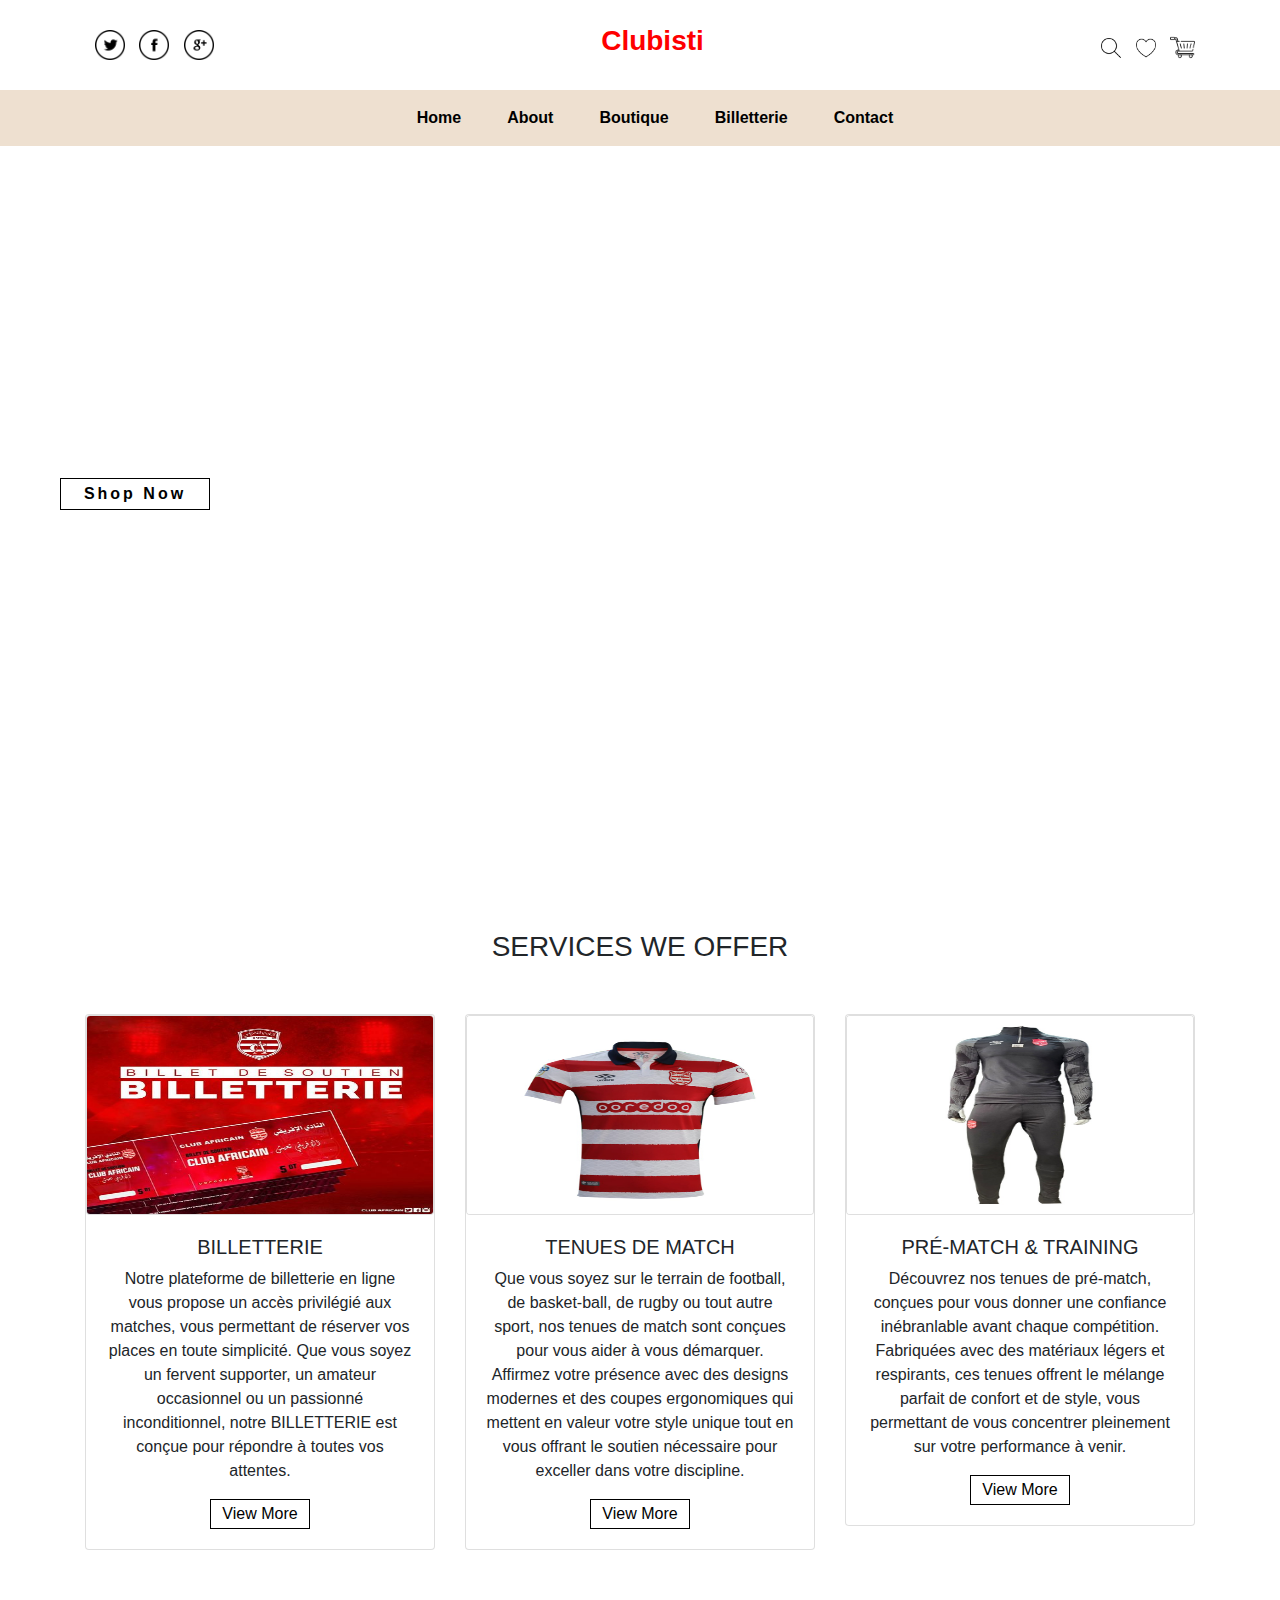
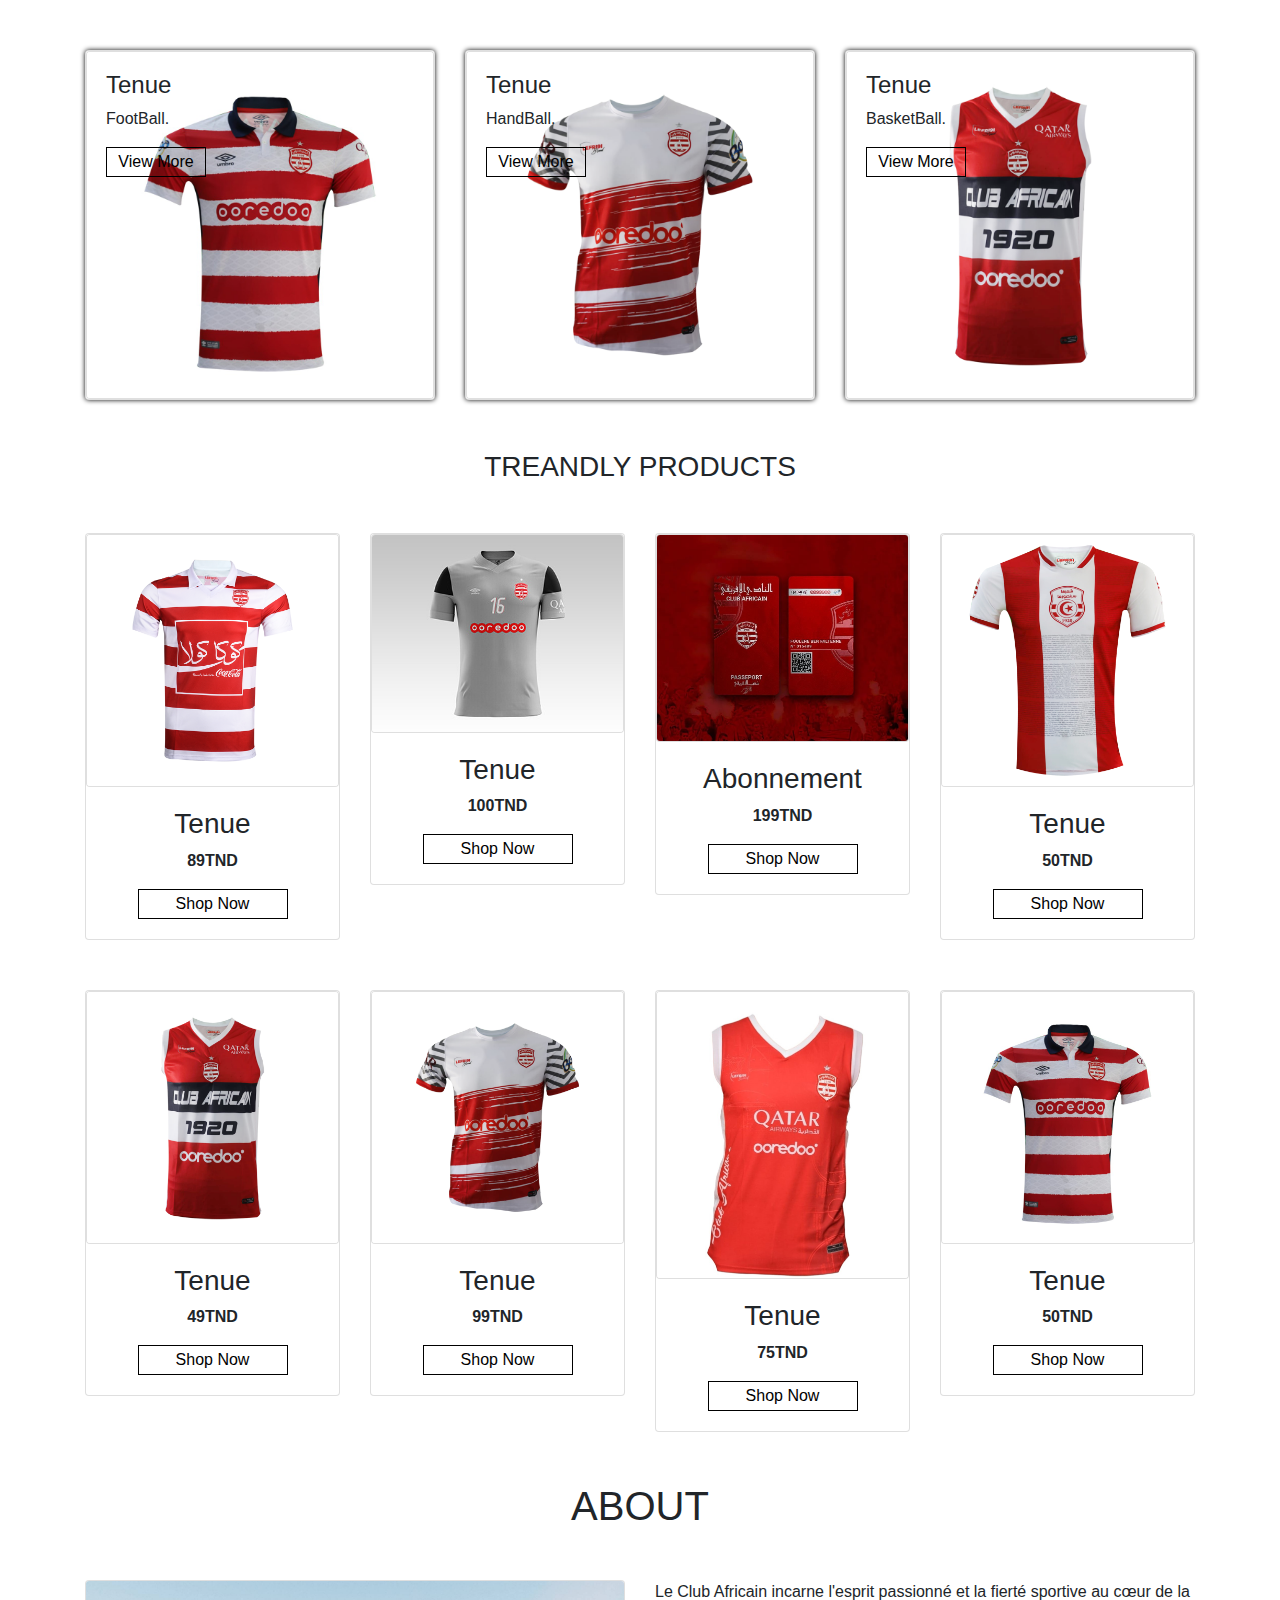
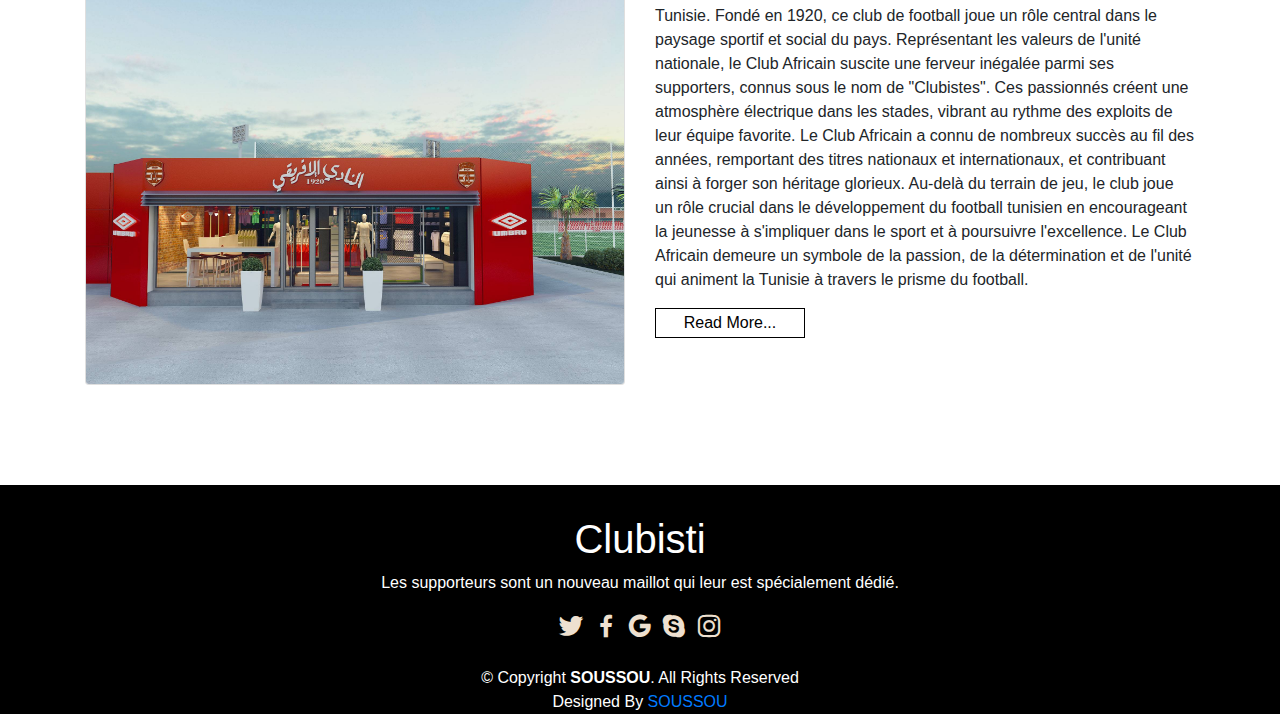
<file: index.html>
<!DOCTYPE html>
<html lang="en">
<head>
    <meta charset="UTF-8">
    <meta http-equiv="X-UA-Compatible" content="IE=edge">
    <meta name="viewport" content="width=device-width, initial-scale=1.0">
    <title>Clubisti</title>
    <link rel="icon" type="image/x-icon" href="assets/image/favicon.png">
    <link rel="stylesheet" href="./assets/css/style.css">
    <!-- bootstrap link -->
    <link rel="stylesheet" href="https://cdn.jsdelivr.net/npm/bootstrap@4.0.0/dist/css/bootstrap.min.css" integrity="sha384-Gn5384xqQ1aoWXA+058RXPxPg6fy4IWvTNh0E263XmFcJlSAwiGgFAW/dAiS6JXm" crossorigin="anonymous">
    <script src="https://code.jquery.com/jquery-3.2.1.slim.min.js" integrity="sha384-KJ3o2DKtIkvYIK3UENzmM7KCkRr/rE9/Qpg6aAZGJwFDMVNA/GpGFF93hXpG5KkN" crossorigin="anonymous"></script>
    <script src="https://cdn.jsdelivr.net/npm/popper.js@1.12.9/dist/umd/popper.min.js" integrity="sha384-ApNbgh9B+Y1QKtv3Rn7W3mgPxhU9K/ScQsAP7hUibX39j7fakFPskvXusvfa0b4Q" crossorigin="anonymous"></script>
    <script src="https://cdn.jsdelivr.net/npm/bootstrap@4.0.0/dist/js/bootstrap.min.js" integrity="sha384-JZR6Spejh4U02d8jOt6vLEHfe/JQGiRRSQQxSfFWpi1MquVdAyjUar5+76PVCmYl" crossorigin="anonymous"></script>
    <link rel="stylesheet" href="https://cdnjs.cloudflare.com/ajax/libs/animate.css/4.1.1/animate.min.css">

    <!-- bootstrap link -->
    <!-- icons -->
    <link href='https://unpkg.com/boxicons@2.1.2/css/boxicons.min.css' rel='stylesheet'>
    <!-- icons -->

</head>
<body>
        <!-- navbar top -->
        <div class="container">
            <div class="navbar-top">
                <div class="social-link">
                    <i><img src="./assets//image/twitter.png" alt="" width="30px"></i>
                    <i><img src="./assets//image/facebook.png" alt="" width="30px"></i>
                    <i><img src="./assets//image/google-plus.png" alt="" width="30px"></i>
                </div>
                <div class="logo">
                    <h3>Clubisti</h3>
                </div>
                <div class="icons">
                    <i><img src="./assets//image/search.png" alt="" width="20px"></i>
                    <i><img src="./assets//image/heart.png" alt="" width="20px"></i>
                    <i><a href="cart.html"><img src="./assets//image/shopping-cart.png" alt="" width="25px"></a></i>
                </div>
            </div>
        </div>
        <!-- navbar top -->

        <!-- main content -->
        <div class="main-content">
            <nav class="navbar navbar-expand-md" id="navbar-color">
                <div class="container">
                    <!-- Toggler/collapsibe Button -->
                    <button class="navbar-toggler" type="button" data-toggle="collapse" data-target="#collapsibleNavbar">
                        <span><i><img src="./assets//image/menu.png" alt="" width="30px"></i></span>
                    </button>

                    <!-- Navbar links -->
                    <div class="collapse navbar-collapse" id="collapsibleNavbar">
                        <ul class="navbar-nav">
                            <li class="nav-item">
                                <a class="nav-link" href="#">Home</a>
                            </li>
                            <li class="nav-item">
                                <a class="nav-link" href="About.html">About</a>
                            </li>
                            <li class="nav-item">
                                <a class="nav-link" href="boutique.html">Boutique</a>
                            </li>
                            <li class="nav-item">
                                <a class="nav-link" href="billeterie.html">Billetterie</a>
                            <li class="nav-item">
                                <a class="nav-link" href="contact.html">Contact</a>
                            </li>
                        </ul>
                    </div>
                </div>
            </nav>


            <div class="content">
                <h1>Son Peuple est
                    <br> son sponsor.
                </h1>
                <p>Les supporteurs sont un nouveau maillot qui leur est spécialement dédié.</p>
                <div id="btn1"><button>Shop Now</button></div>
            </div>

        </div>
        <!-- main content -->
        <!-- card1 -->
        <div class="container animate__animated animate__fadeIn" >
            <h3 class="text-center" style="padding-top: 30px;">SERVICES WE OFFER</h3>
            <div class="row" style="margin-top: 50px;">
                <div class="col-md-4 py-3 py-md-0">
                    <div class="card">
                        <img src="./assets/image/billetterie.jpg" alt="" class="card image-top" height="200px">
                        <div class="card-body">
                            <h5 class="card-titel text-center">BILLETTERIE</h5>
                            <p class="text-center">Notre plateforme de billetterie en ligne vous propose un accès privilégié aux matches, vous permettant de réserver vos places en toute simplicité. Que vous soyez un fervent supporter, un amateur occasionnel ou un passionné inconditionnel, notre BILLETTERIE est conçue pour répondre à toutes vos attentes.</p>
                            <div id="btn2" class="text-center"><button>View More</button></div>
                        </div>
                    </div>
                </div>
                <div class="col-md-4 py-3 py-md-0">
                    <div class="card">
                        <img src="./assets/image/tenue.jpg" alt="" class="card image-top" height="200px">
                        <div class="card-body">
                            <h5 class="card-titel text-center">TENUES DE MATCH</h5>
                            <p class="text-center">Que vous soyez sur le terrain de football, de basket-ball, de rugby ou tout autre sport, nos tenues de match sont conçues pour vous aider à vous démarquer. Affirmez votre présence avec des designs modernes et des coupes ergonomiques qui mettent en valeur votre style unique tout en vous offrant le soutien nécessaire pour exceller dans votre discipline.</p>
                            <div id="btn2" class="text-center"><button>View More</button></div>
                        </div>
                    </div>
                </div>
                <div class="col-md-4 py-3 py-md-0">
                    <div class="card">
                        <img src="./assets/image/entrainement.jpeg" alt="" class="card image-top" height="200px">
                        <div class="card-body">
                            <h5 class="card-titel text-center">PRÉ-MATCH & TRAINING</h5>
                            <p class="text-center">Découvrez nos tenues de pré-match, conçues pour vous donner une confiance inébranlable avant chaque compétition. Fabriquées avec des matériaux légers et respirants, ces tenues offrent le mélange parfait de confort et de style, vous permettant de vous concentrer pleinement sur votre performance à venir.</p>
                            <div id="btn2" class="text-center"><button>View More</button></div>
                        </div>
                    </div>
                </div>
            </div>
        </div>
        <!-- card1 -->

        <!-- card2 -->
        <div class="container animate__animated animate__fadeIn">
            <div class="row" style="margin-top: 100px;">
                <div class="col-md-4 py-3 py-md-0">
                    <div class="card" id="tpc">
                        <img src="./assets/image/tenue.jpg" alt="" class="card image-top">
                        <div class="card-img-overlay">
                            <h4 class="card-titel">Tenue</h4>
                            <p class="card-text">FootBall.</p>
                            <div id="btn2"><button>View More</button></div>
                        </div>
                    </div>
                </div>
                <div class="col-md-4 py-3 py-md-0">
                    <div class="card" id="tpc">
                        <img src="./assets/image/maill8.png" alt="" class="card image-top">
                        <div class="card-img-overlay">
                            <h4 class="card-titel">Tenue</h4>
                            <p class="card-text">HandBall.</p>
                            <div id="btn2"><button>View More</button></div>
                        </div>
                    </div>
                </div>
                <div class="col-md-4 py-3 py-md-0">
                    <div class="card" id="tpc">
                        <img src="./assets/image/maill9.png" alt="" class="card image-top">
                        <div class="card-img-overlay">
                            <h4 class="card-titel">Tenue</h4>
                            <p class="card-text">BasketBall.</p>
                            <div id="btn2"><button>View More</button></div>
                        </div>
                    </div>
                </div>
            </div>
        </div>
        <!-- card2 -->

        <!-- card3 -->
        <div class="container animate__animated animate__fadeIn">
            <h3 class="text-center" style="margin-top: 50px;">TREANDLY PRODUCTS</h3>
            <div class="row" style="margin-top: 50px;">
                <div class="col-md-3 py-3 py-md-0">
                    <div class="card" id="c">
                        <img src="./assets/image/maill333.png" alt="" class="card image-top">
                        <div class="card-body">
                            <h3 class="card-titel text-center">Tenue</h3>
                            <p class="card-text text-center">89TND</p>
                            <div id="btn3"><button>Shop Now</button></div>
                        </div>
                    </div>
                </div>
                <div class="col-md-3 py-3 py-md-0">
                    <div class="card" id="c">
                        <img src="./assets/image/maill6.jpg" alt="" class="card image-top">
                        <div class="card-body">
                            <h3 class="card-titel text-center">Tenue</h3>
                            <p class="card-text text-center">100TND</p>
                            <div id="btn3"><button>Shop Now</button></div>
                        </div>
                    </div>
                </div>
                <div class="col-md-3 py-3 py-md-0">
                    <div class="card" id="c">
                        <img src="./assets/image/pass.jpg" alt="" class="card image-top">
                        <div class="card-body">
                            <h3 class="card-titel text-center">Abonnement</h3>
                            <p class="card-text text-center">199TND</p>
                            <div id="btn3"><button>Shop Now</button></div>
                        </div>
                    </div>
                </div>
                <div class="col-md-3 py-3 py-md-0">
                    <div class="card" id="c">
                        <img src="./assets/image/maill7.jpg" alt="" class="card image-top">
                        <div class="card-body">
                            <h3 class="card-titel text-center">Tenue</h3>
                            <p class="card-text text-center">50TND</p>
                            <div id="btn3"><button>Shop Now</button></div>
                        </div>
                    </div>
                </div>
            </div>



            <div class="row" style="margin-top: 50px;">
                <div class="col-md-3 py-3 py-md-0">
                    <div class="card" id="c">
                        <img src="./assets/image/maill9.png" alt="" class="card image-top">
                        <div class="card-body">
                            <h3 class="card-titel text-center">Tenue</h3>
                            <p class="card-text text-center">49TND</p>
                            <div id="btn3"><button>Shop Now</button></div>
                        </div>
                    </div>
                </div>
                <div class="col-md-3 py-3 py-md-0">
                    <div class="card" id="c">
                        <img src="./assets/image/maill8.png" alt="" class="card image-top">
                        <div class="card-body">
                            <h3 class="card-titel text-center">Tenue</h3>
                            <p class="card-text text-center">99TND</p>
                            <div id="btn3"><button>Shop Now</button></div>
                        </div>
                    </div>
                </div>
                <div class="col-md-3 py-3 py-md-0">
                    <div class="card" id="c">
                        <img src="./assets/image/maill10.jpg" alt="" class="card image-top">
                        <div class="card-body">
                            <h3 class="card-titel text-center">Tenue</h3>
                            <p class="card-text text-center">75TND</p>
                            <div id="btn3"><button>Shop Now</button></div>
                        </div>
                    </div>
                </div>
                <div class="col-md-3 py-3 py-md-0">
                    <div class="card" id="c">
                        <img src="./assets/image/tenue.jpg" alt="" class="card image-top">
                        <div class="card-body">
                            <h3 class="card-titel text-center">Tenue</h3>
                            <p class="card-text text-center">50TND</p>
                            <div id="btn3"><button>Shop Now</button></div>
                        </div>
                    </div>
                </div>
            </div>
        </div>
        <!-- card3 -->
        <!-- about -->
        <div class="container">
            <h1 class="text-center" style="margin-top: 50px;">ABOUT</h1>
            <div class="row animate__animated animate__fadeIn" style="margin-top: 50px;">
                <div class="col-md-6 py-3 py-md-0">
                    <div class="card">
                        <img src="./assets/image/parc.jpg" alt="">
                    </div>
                </div>
                <div class="col-md-6 py-3 py-md-0">
                    <p>Le Club Africain incarne l'esprit passionné et la fierté sportive au cœur de la Tunisie. Fondé en 1920, ce club de football joue un rôle central dans le paysage sportif et social du pays. Représentant les valeurs de l'unité nationale, le Club Africain suscite une ferveur inégalée parmi ses supporters, connus sous le nom de "Clubistes". Ces passionnés créent une atmosphère électrique dans les stades, vibrant au rythme des exploits de leur équipe favorite. Le Club Africain a connu de nombreux succès au fil des années, remportant des titres nationaux et internationaux, et contribuant ainsi à forger son héritage glorieux. Au-delà du terrain de jeu, le club joue un rôle crucial dans le développement du football tunisien en encourageant la jeunesse à s'impliquer dans le sport et à poursuivre l'excellence. Le Club Africain demeure un symbole de la passion, de la détermination et de l'unité qui animent la Tunisie à travers le prisme du football.</p>
                    <div id="btn4"><button>Read More...</button></div>
                </div>
            </div>
        </div>
        <!-- about -->

        <!-- footer -->
        <footer id="footer">
            <h1 class="text-center">Clubisti</h1>
            <p class="text-center">Les supporteurs sont un nouveau maillot qui leur est spécialement dédié.</p>
            <div class="icons text-center">
                <i class="bx bxl-twitter"></i>
                <i class="bx bxl-facebook"></i>
                <i class="bx bxl-google"></i>
                <i class="bx bxl-skype"></i>
                <i class="bx bxl-instagram"></i>
            </div>
            <div class="copyright text-center">
                &copy; Copyright <strong><span>SOUSSOU</span></strong>. All Rights Reserved
            </div>
            <div class="credite text-center">
                Designed By <a href="#">SOUSSOU</a>
            </div>
        </footer>
        <!-- footer -->
</body>
</html>
</file>
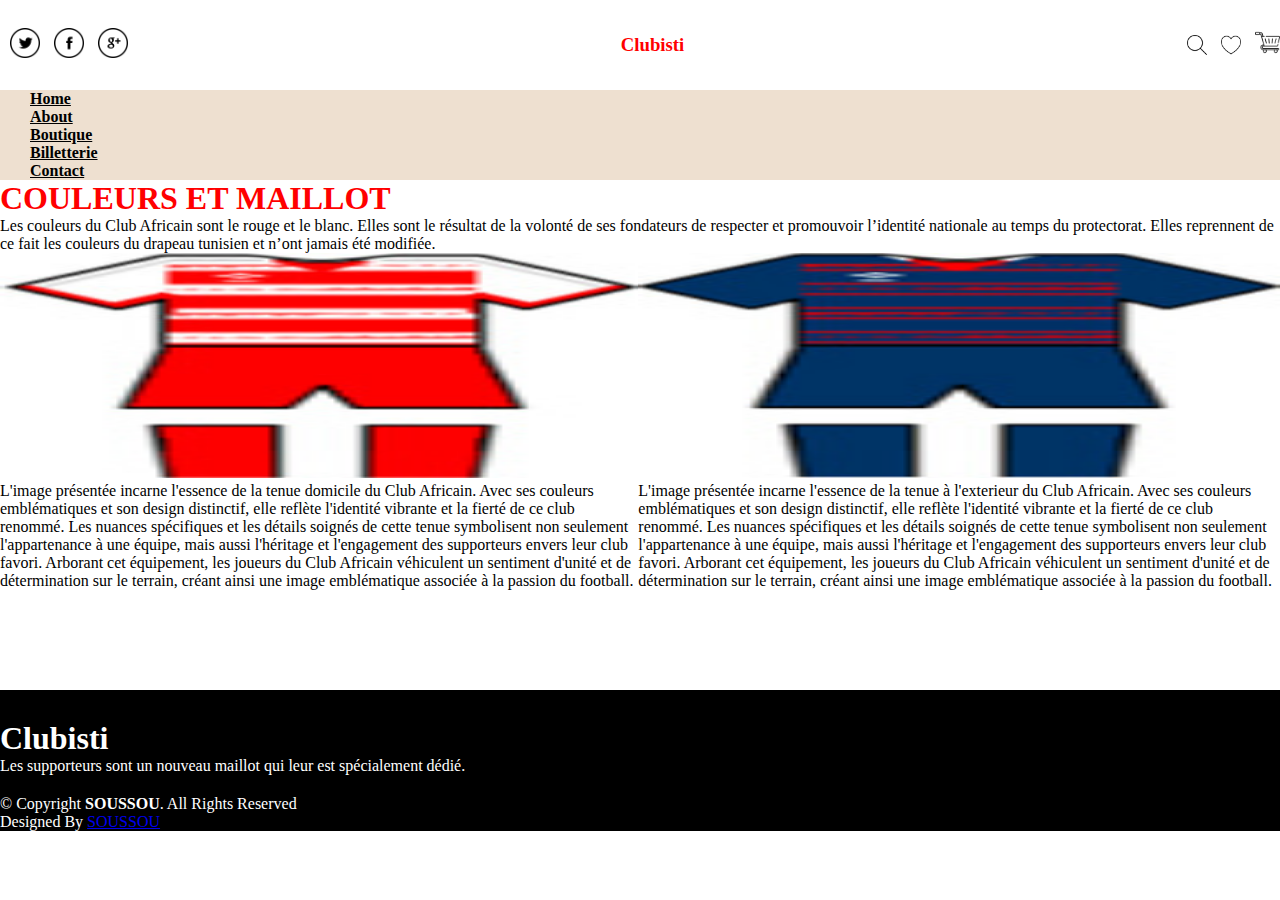
<file: About.html>
<!DOCTYPE html>
<html lang="en">
<head>
    <meta charset="UTF-8">
    <title>About</title>
    <link rel="icon" type="image/x-icon" href="assets/image/favicon.png">
    <link rel="stylesheet" href="./assets/css/style.css">
    <link href="https://cdn.jsdelivr.net/npm/bootstrap@5.3.2/dist/css/bootstrap.min.css" rel="stylesheet" integrity="sha384-T3c6CoIi6uLrA9TneNEoa7RxnatzjcDSCmG1MXxSR1GAsXEV/Dwwykc2MPK8M2HN" crossorigin="anonymous">

</head>
<body>
<!-- navbar top -->
<div class="container">
    <div class="navbar-top">
        <div class="social-link">
            <i><img src="./assets/image/twitter.png" alt="" width="30px"></i>
            <i><img src="./assets/image/facebook.png" alt="" width="30px"></i>
            <i><img src="./assets/image/google-plus.png" alt="" width="30px"></i>
        </div>
        <div class="logo">
            <h3>Clubisti</h3>
        </div>
        <div class="icons">
            <i><img src="./assets/image/search.png" alt="" width="20px"></i>
            <i><img src="./assets/image/heart.png" alt="" width="20px"></i>
            <i><a href="cart.html"><img src="./assets//image/shopping-cart.png" alt="" width="25px"></a></i>
        </div>
    </div>
</div>
<!-- navbar top -->
<!-- main content -->
<div class="main-content1">
    <nav class="navbar navbar-expand-md" id="navbar-color">
        <div class="container">


            <!-- Navbar links -->
            <div class="collapse navbar-collapse" id="collapsibleNavbar">
                <ul class="navbar-nav">
                    <li class="nav-item">
                        <a class="nav-link" href="index.html">Home</a>
                    </li>
                    <li class="nav-item">
                        <a class="nav-link" href="#">About</a>
                    </li>
                    <li class="nav-item">
                        <a class="nav-link" href="boutique.html">Boutique</a>
                    </li>
                    <li class="nav-item">
                        <a class="nav-link" href="billeterie.html">Billetterie</a>
                    <li class="nav-item">
                        <a class="nav-link" href="contact.html">Contact</a>
                    </li>
                </ul>
            </div>
        </div>
    </nav>



<main>
    <section class="py-5 text-center container">
        <div class="row py-lg-5">
            <div class="col-lg-6 col-md-8 mx-auto">
                <h1 class="fw-light" style="color: red;">COULEURS ET MAILLOT</h1>
                <p class="lead text-body-secondary">Les couleurs du Club Africain sont le rouge et le blanc. Elles sont le résultat de la volonté de ses
                    fondateurs de respecter et promouvoir l’identité nationale au temps du protectorat. Elles reprennent
                    de ce fait les couleurs du drapeau tunisien et n’ont jamais été modifiée.</p>
            </div>
        </div>
    </section>

    <div class="album py-2 bg-body-tertiary">
        <div class="container ">

            <div class="row row-cols-1 row-cols-sm-2 row-cols-md-3 g-3 About-section">
                <div class="col">
                    <div class="card shadow-sm">
                        <img src="image/tenue10.jpg" class="bd-placeholder-img card-img-top" >
                        <div class="card-body">
                            <p class="card-text">L'image présentée incarne l'essence de la tenue domicile du Club Africain. Avec ses couleurs emblématiques et son design distinctif, elle reflète l'identité vibrante et la fierté de ce club renommé. Les nuances spécifiques et les détails soignés de cette tenue symbolisent non seulement l'appartenance à une équipe, mais aussi l'héritage et l'engagement des supporteurs envers leur club favori. Arborant cet équipement, les joueurs du Club Africain véhiculent un sentiment d'unité et de détermination sur le terrain, créant ainsi une image emblématique associée à la passion du football.</p>
                            <div class="d-flex justify-content-between align-items-center">                              
                            </div>
                        </div>
                    </div>
                </div>
                <div class="col">
                    <div class="card shadow-sm">
                        <img src="image/exterieur_2018_2019.jpg" class="bd-placeholder-img card-img-top" >
                        <div class="card-body">
                            <p class="card-text">L'image présentée incarne l'essence de la tenue à l'exterieur du Club Africain. Avec ses couleurs emblématiques et son design distinctif, elle reflète l'identité vibrante et la fierté de ce club renommé. Les nuances spécifiques et les détails soignés de cette tenue symbolisent non seulement l'appartenance à une équipe, mais aussi l'héritage et l'engagement des supporteurs envers leur club favori. Arborant cet équipement, les joueurs du Club Africain véhiculent un sentiment d'unité et de détermination sur le terrain, créant ainsi une image emblématique associée à la passion du football.</p>
                            <div class="d-flex justify-content-between align-items-center">
                               
                            </div>
                        </div>
                    </div>
                </div>
            </div>
        </div>
    </div>

</main>
    <!-- footer -->
    <footer id="footer">
        <h1 class="text-center">Clubisti</h1>
        <p class="text-center">Les supporteurs sont un nouveau maillot qui leur est spécialement dédié.</p>
        <div class="icons text-center">
            <i class="bx bxl-twitter"></i>
            <i class="bx bxl-facebook"></i>
            <i class="bx bxl-google"></i>
            <i class="bx bxl-skype"></i>
            <i class="bx bxl-instagram"></i>
        </div>
        <div class="copyright text-center">
            &copy; Copyright <strong><span>SOUSSOU</span></strong>. All Rights Reserved
        </div>
        <div class="credite text-center">
            Designed By <a href="#">SOUSSOU</a>
        </div>
    </footer>
    <!-- footer -->











<script src="https://cdn.jsdelivr.net/npm/bootstrap@5.3.2/dist/js/bootstrap.bundle.min.js" integrity="sha384-C6RzsynM9kWDrMNeT87bh95OGNyZPhcTNXj1NW7RuBCsyN/o0jlpcV8Qyq46cDfL" crossorigin="anonymous"></script>
</body>
</html>
</file>
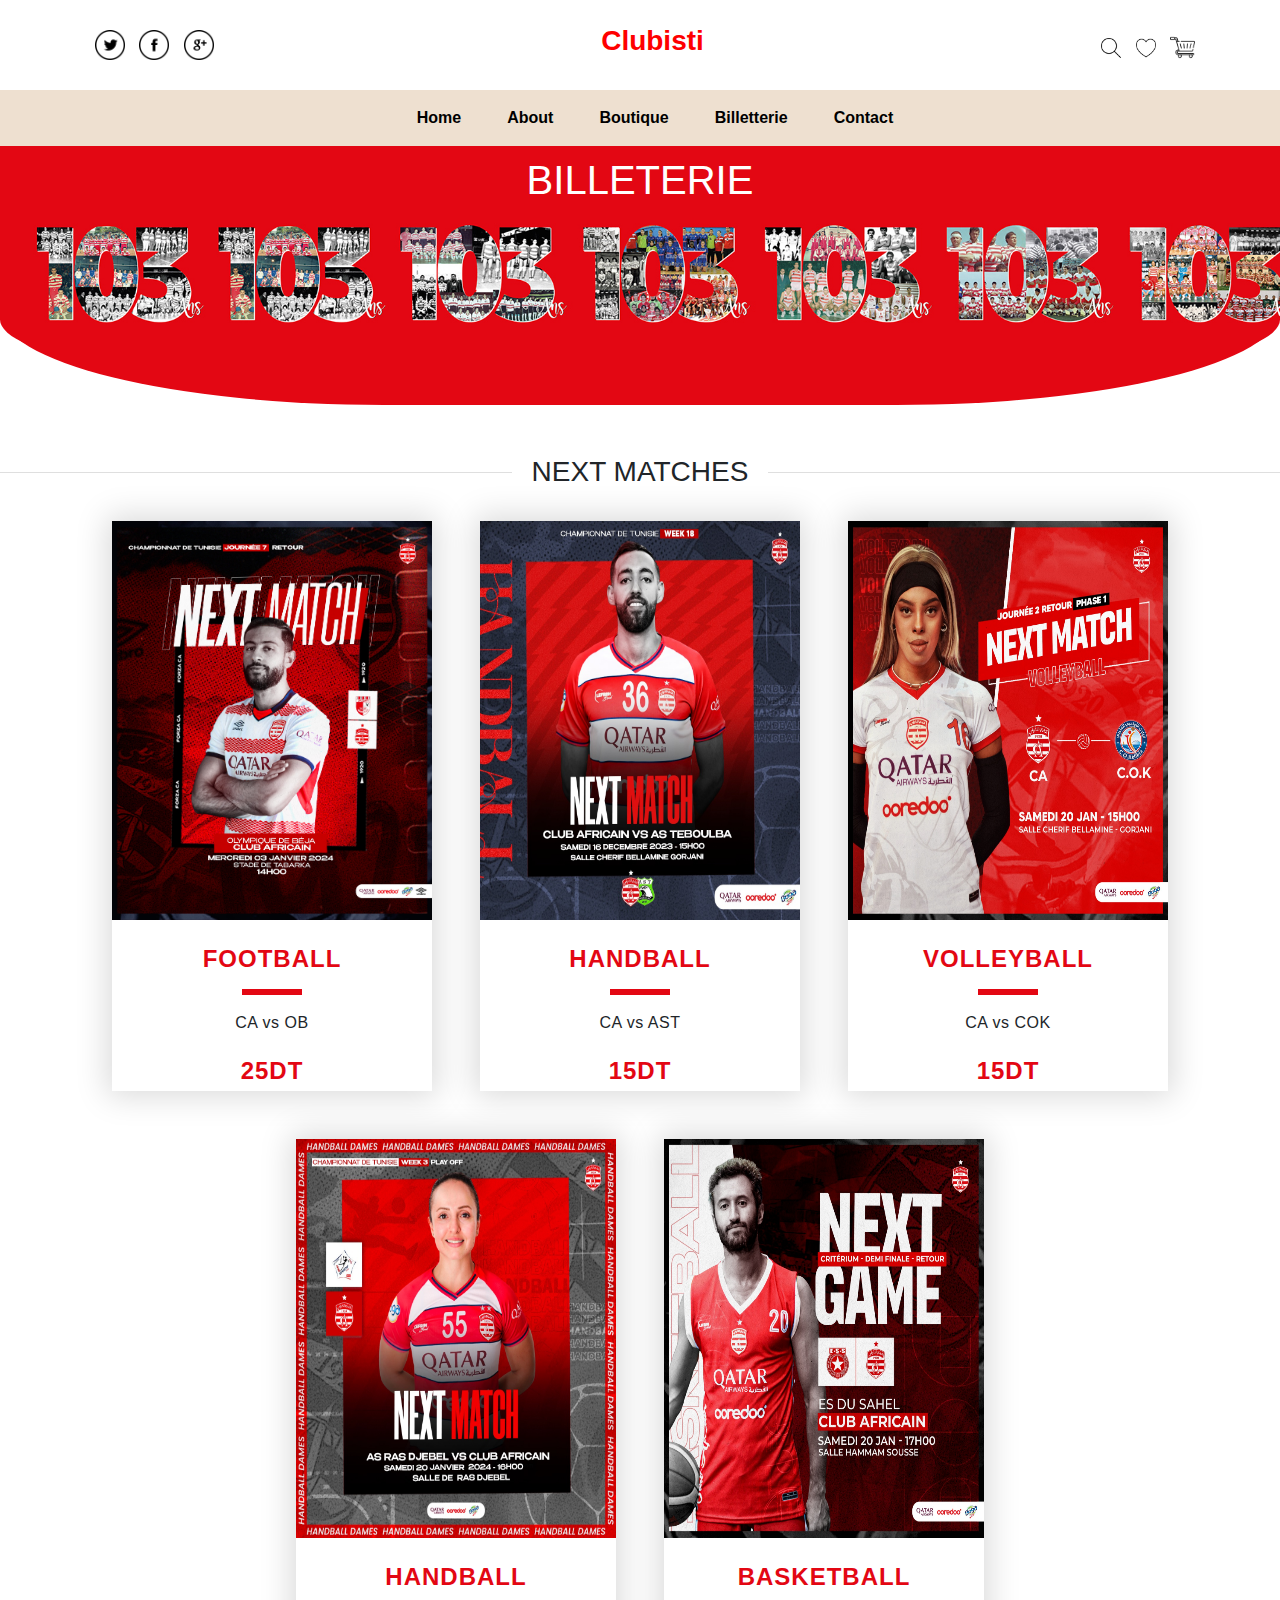
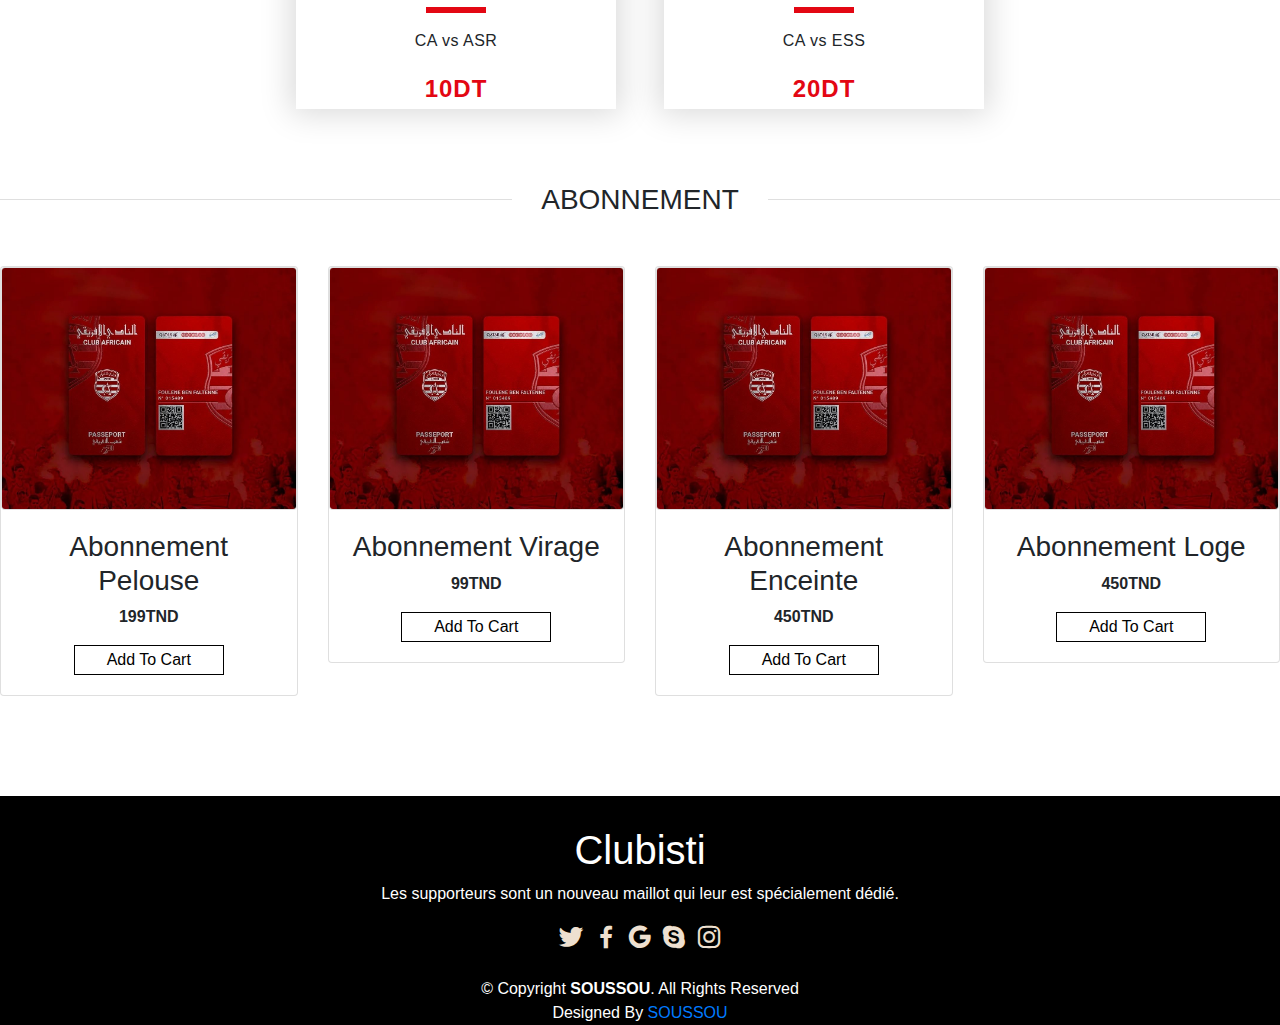
<file: billeterie.html>
<!DOCTYPE html>
<html lang="en">
<head>
    <meta charset="UTF-8">
    <meta http-equiv="X-UA-Compatible" content="IE=edge">
    <meta name="viewport" content="width=device-width, initial-scale=1.0">
    <title>Billeterie</title>
    <link rel="icon" type="image/x-icon" href="assets/image/favicon.png">
    <link rel="stylesheet" href="assets/css/style.css">
    <link rel="stylesheet" href="assets/css/billeterie.css">
    <!-- bootstrap link -->
    <link rel="stylesheet" href="https://cdn.jsdelivr.net/npm/bootstrap@4.0.0/dist/css/bootstrap.min.css" integrity="sha384-Gn5384xqQ1aoWXA+058RXPxPg6fy4IWvTNh0E263XmFcJlSAwiGgFAW/dAiS6JXm" crossorigin="anonymous">
    <script src="https://code.jquery.com/jquery-3.2.1.slim.min.js" integrity="sha384-KJ3o2DKtIkvYIK3UENzmM7KCkRr/rE9/Qpg6aAZGJwFDMVNA/GpGFF93hXpG5KkN" crossorigin="anonymous"></script>
    <script src="https://cdn.jsdelivr.net/npm/popper.js@1.12.9/dist/umd/popper.min.js" integrity="sha384-ApNbgh9B+Y1QKtv3Rn7W3mgPxhU9K/ScQsAP7hUibX39j7fakFPskvXusvfa0b4Q" crossorigin="anonymous"></script>
    <script src="https://cdn.jsdelivr.net/npm/bootstrap@4.0.0/dist/js/bootstrap.min.js" integrity="sha384-JZR6Spejh4U02d8jOt6vLEHfe/JQGiRRSQQxSfFWpi1MquVdAyjUar5+76PVCmYl" crossorigin="anonymous"></script>
    <link rel="stylesheet" href="https://cdnjs.cloudflare.com/ajax/libs/animate.css/4.1.1/animate.min.css">

    <!-- bootstrap link -->
    <!-- icons -->
    <link href='https://unpkg.com/boxicons@2.1.2/css/boxicons.min.css' rel='stylesheet'>
    <!-- icons -->

</head>
<body>
        <!-- navbar top -->
        <div class="container">
            <div class="navbar-top">
                <div class="social-link">
                    <i><img src="./assets/image/twitter.png" alt="" width="30px"></i>
                    <i><img src="./assets/image/facebook.png" alt="" width="30px"></i>
                    <i><img src="./assets/image/google-plus.png" alt="" width="30px"></i>
                </div>
                <div class="logo">
                    <h3>Clubisti</h3>
                </div>
                <div class="icons">
                    <i><img src="./assets/image/search.png" alt="" width="20px"></i>
                    <i><img src="./assets/image/heart.png" alt="" width="20px"></i>
                    <i><a href="cart.html"><img src="./assets//image/shopping-cart.png" alt="" width="25px"></a></i>
                </div>
            </div>
        </div>
        <!-- navbar top -->

        <!-- main content -->
        <div class="boutique-main-content">
            <nav class="navbar navbar-expand-md" id="navbar-color">
                <div class="container">
                    <!-- Toggler/collapsibe Button -->
                    <button class="navbar-toggler" type="button" data-toggle="collapse" data-target="#collapsibleNavbar">
                        <span><i><img src="./assets/image/menu.png" alt="" width="30px"></i></span>
                    </button>

                    <!-- Navbar links -->
                    <div class="collapse navbar-collapse" id="collapsibleNavbar">
                        <ul class="navbar-nav">
                            <li class="nav-item">
                                <a class="nav-link" href="index.html">Home</a>
                            </li>
                            <li class="nav-item">
                                <a class="nav-link" href="About.html">About</a>
                            </li>
                            <li class="nav-item">
                                <a class="nav-link" href="boutique.html">Boutique</a>
                            </li>
                            <li class="nav-item">
                                <a class="nav-link" href="#">Billetterie</a>
                            <li class="nav-item">
                                <a class="nav-link" href="contact.html">Contact</a>
                            </li>
                        </ul>
                    </div>
                </div>
            </nav>
            <h1 class="text-center" style="margin-top:10px;margin-bottom:-42px;color: #FFF;">BILLETERIE</h1>
            <div class="cover-boutique"></div>

        </div>
    </div>

    <section class="produits-section">
        
        <h3 class="text-center" style="margin-top: 50px; position: relative;">
            <span class="left-line"></span> NEXT MATCHES <span class="right-line"></span>
        </h3>
        
        <div class="billeterie-container">
            <div class="item-container">
                <div class="img-container">
                    <img src="assets/image/billeterie/nextmatch4.jpg" alt="Event image">
                </div>
    
                <div class="body-container">
                    <div class="overlay"></div>
    
                    <div class="event-info">
                        <p class="title">FOOTBALL</p>
                        <div class="separator"></div>
                        <p class="info">CA vs OB</p>
                        <p class="price">25DT</p>
    
                        <div class="additional-info">
                            <p class="info">
                                <i class="fas fa-map-marker-alt"></i>
                               STADE DE TBARKA
                            </p>
                            <p class="info">
                                <i class="far fa-calendar-alt"></i>
                                Samedi 20 JAN - 16H00
                            </p>
    
                            <p class="info description">
                                Championnat - Phase 1- Journée 2 Retour
                            </p>
                        </div>
                    </div>
                    <button class="action">BUY TICKET</button>
                </div>
            </div>
            <div class="item-container">
                <div class="img-container">
                    <img src="assets/image/billeterie/nextmatch5.jpg" alt="Event image">
                </div>
    
                <div class="body-container">
                    <div class="overlay"></div>
    
                    <div class="event-info">
                        <p class="title">HANDBALL</p>
                        <div class="separator"></div>
                        <p class="info">CA vs AST</p>
                        <p class="price">15DT</p>
    
                        <div class="additional-info">
                            <p class="info">
                                <i class="fas fa-map-marker-alt"></i>
                                Salle Cherif Bellamine - Gorjani
                            </p>
                            <p class="info">
                                <i class="far fa-calendar-alt"></i>
                                Samedi 20 JAN - 16H00
                            </p>
    
                            <p class="info description">
                                Championnat - Phase 1- Journée 2 Retour
                            </p>
                        </div>
                    </div>
                    <button class="action">BUY TICKET</button>
                </div>
            </div>
            <div class="item-container">
                <div class="img-container">
                    <img src="assets/image/billeterie/nextmatch1.jpg" alt="Event image">
                </div>
    
                <div class="body-container">
                    <div class="overlay"></div>
    
                    <div class="event-info">
                        <p class="title">VOLLEYBALL</p>
                        <div class="separator"></div>
                        <p class="info">CA vs COK</p>
                        <p class="price">15DT</p>
    
                        <div class="additional-info">
                            <p class="info">
                                <i class="fas fa-map-marker-alt"></i>
                                Salle Cherif Bellamine - Gorjani
                            </p>
                            <p class="info">
                                <i class="far fa-calendar-alt"></i>
                                Samedi 20 JAN - 15H00
                            </p>
    
                            <p class="info description">
                                Championnat - Phase 1- Journée 2 Retour
                            </p>
                        </div>
                    </div>
                    <button class="action">BUY TICKET</button>
                </div>
            </div>
            <div class="item-container">
                <div class="img-container">
                    <img src="assets/image/billeterie/nextmatch2.jpg" alt="Event image">
                </div>
    
                <div class="body-container">
                    <div class="overlay"></div>
    
                    <div class="event-info">
                        <p class="title">HANDBALL</p>
                        <div class="separator"></div>
                        <p class="info">CA vs ASR</p>
                        <p class="price">10DT</p>
    
                        <div class="additional-info">
                            <p class="info">
                                <i class="fas fa-map-marker-alt"></i>
                                Salle RAS DJEBEL
                            </p>
                            <p class="info">
                                <i class="far fa-calendar-alt"></i>
                                Samedi 20 JAN - 16H00
                            </p>
    
                            <p class="info description">
                                Championnat - Phase 1- Journée 2 Retour
                            </p>
                        </div>
                    </div>
                    <button class="action">BUY TICKET</button>
                </div>
            </div>
            <div class="item-container">
                <div class="img-container">
                    <img src="assets/image/billeterie/nextmatch3.jpg" alt="Event image">
                </div>
    
                <div class="body-container">
                    <div class="overlay"></div>
    
                    <div class="event-info">
                        <p class="title">BASKETBALL</p>
                        <div class="separator"></div>
                        <p class="info">CA vs ESS</p>
                        <p class="price">20DT</p>
    
                        <div class="additional-info">
                            <p class="info">
                                <i class="fas fa-map-marker-alt"></i>
                                Salle Hamem Sousse
                            </p>
                            <p class="info">
                                <i class="far fa-calendar-alt"></i>
                                Samedi 20 JAN - 16H00
                            </p>
    
                            <p class="info description">
                                Championnat - Phase 1- Journée 2 Retour
                            </p>
                        </div>
                    </div>
                    <button class="action">BUY TICKET</button>
                </div>
            </div>
            
        </div>

    </section>
    
    <section class="produits-section">
        
        <h3 class="text-center" style="margin-top: 50px; position: relative;">
            <span class="left-line"></span> ABONNEMENT <span class="right-line"></span>
        </h3>
        <div class="row" style="margin-top: 50px;">
            <div class="col-md-3 py-3 py-md-0">
                <div class="card" id="c">
                    <img src="assets//image/pass.jpg" alt="" class="card image-top">
                        <div class="card-body">
                            <h3 class="card-titel text-center">Abonnement Pelouse</h3>
                            <p class="card-text text-center">199TND</p>
                        <div id="btn3"><button>Add To Cart</button></div>
                    </div>
                </div>
            </div>
            <div class="col-md-3 py-3 py-md-0">
                <div class="card" id="c">
                    <img src="assets//image/pass.jpg" alt="" class="card image-top">
                    <div class="card-body">
                        <h3 class="card-titel text-center">Abonnement Virage</h3>
                        <p class="card-text text-center">99TND</p>
                        <div id="btn3"><button>Add To Cart</button></div>
                    </div>
                </div>
            </div>
            <div class="col-md-3 py-3 py-md-0">
                <div class="card" id="c">
                    <img src="assets//image/pass.jpg" alt="" class="card image-top">
                    <div class="card-body">
                        <h3 class="card-titel text-center">Abonnement Enceinte</h3>
                        <p class="card-text text-center">450TND</p>
                        <div id="btn3"><button>Add To Cart</button></div>
                    </div>
                </div>
            </div>
            <div class="col-md-3 py-3 py-md-0">
                <div class="card" id="c">
                    <img src="assets//image/pass.jpg" alt="" class="card image-top">
                    <div class="card-body">
                        <h3 class="card-titel text-center">Abonnement Loge</h3>
                        <p class="card-text text-center">450TND</p>
                        <div id="btn3"><button>Add To Cart</button></div>
                    </div>
                </div>
            </div>
        </div>
        
    </div>

    </section>

        <!-- footer -->
        <footer id="footer">
            <h1 class="text-center">Clubisti</h1>
            <p class="text-center">Les supporteurs sont un nouveau maillot qui leur est spécialement dédié.</p>
            <div class="icons text-center">
                <i class="bx bxl-twitter"></i>
                <i class="bx bxl-facebook"></i>
                <i class="bx bxl-google"></i>
                <i class="bx bxl-skype"></i>
                <i class="bx bxl-instagram"></i>
            </div>
            <div class="copyright text-center">
                &copy; Copyright <strong><span>SOUSSOU</span></strong>. All Rights Reserved
            </div>
            <div class="credite text-center">
                Designed By <a href="#">SOUSSOU</a>
            </div>
        </footer>
        <!-- footer -->
</body>
</html>
</file>
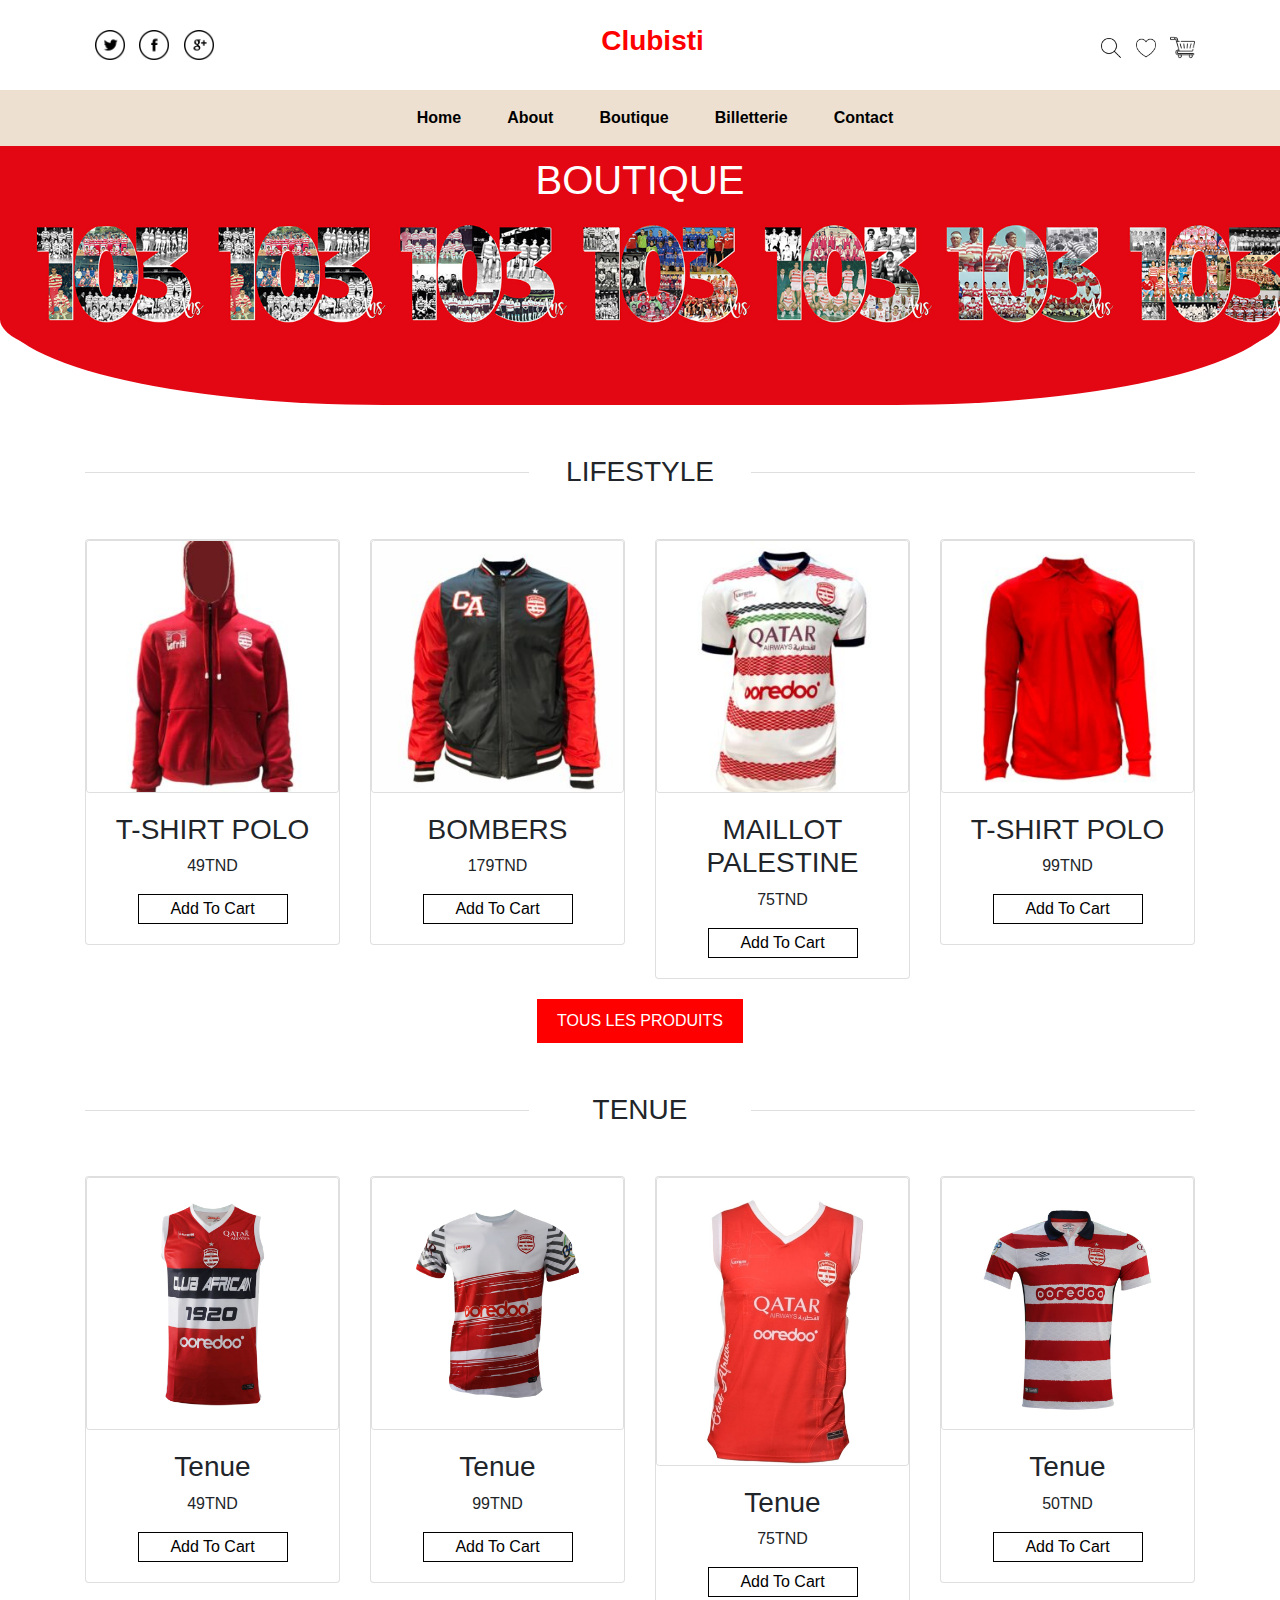
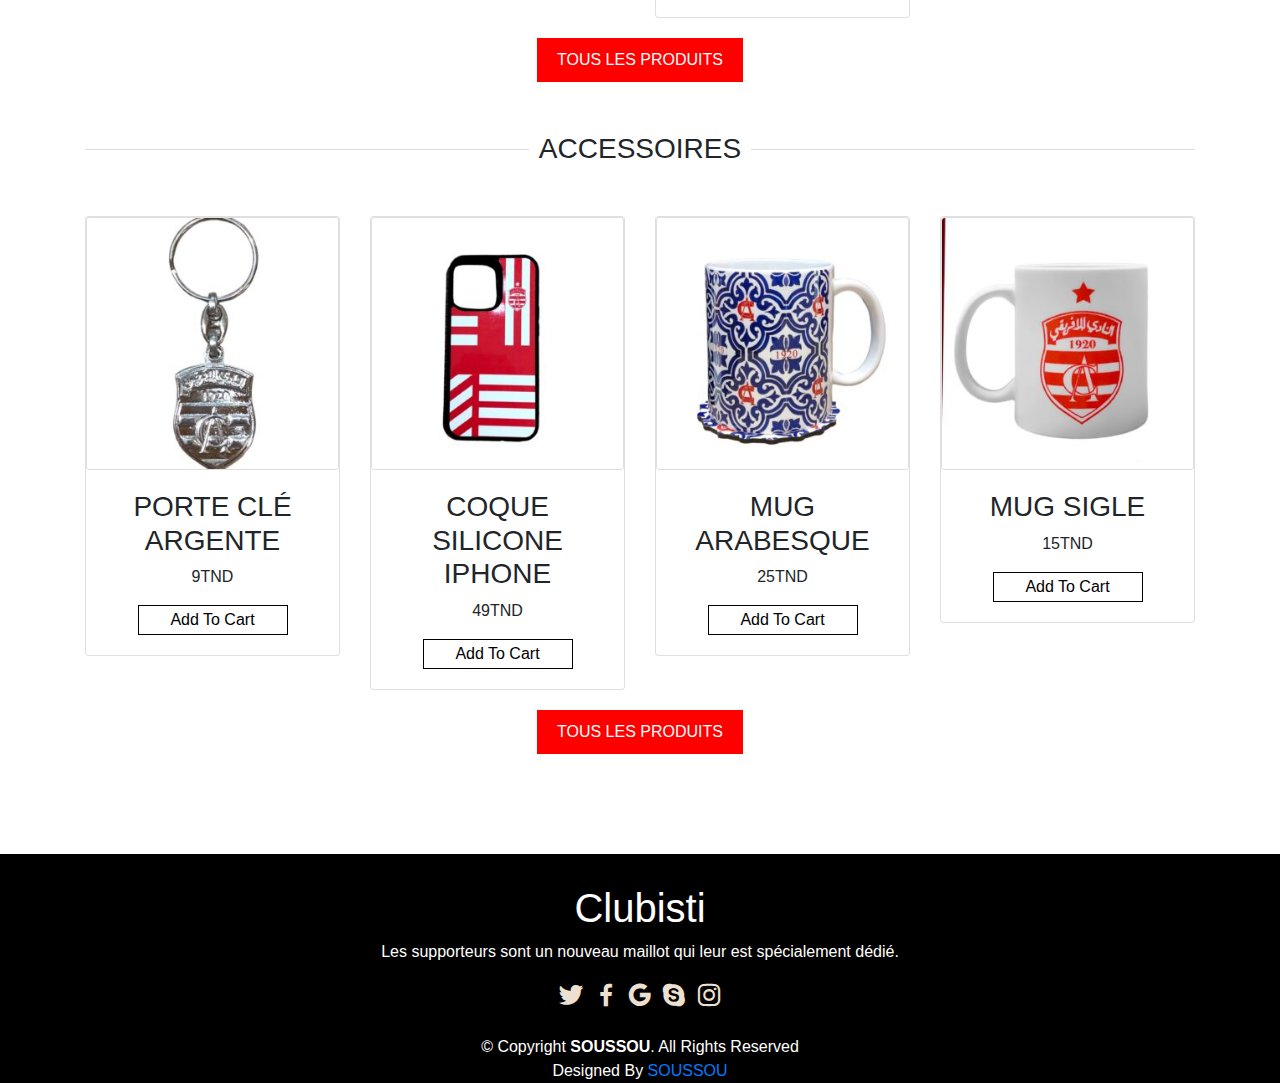
<file: boutique.html>
<!DOCTYPE html>
<html lang="en">
<head>
    <meta charset="UTF-8">
    <meta http-equiv="X-UA-Compatible" content="IE=edge">
    <meta name="viewport" content="width=device-width, initial-scale=1.0">
    <title>Boutique</title>
    <link rel="icon" type="image/x-icon" href="assets/image/favicon.png">
    <link rel="stylesheet" href="./assets/css/style.css">
    <!-- bootstrap link -->
    <link rel="stylesheet" href="https://cdn.jsdelivr.net/npm/bootstrap@4.0.0/dist/css/bootstrap.min.css" integrity="sha384-Gn5384xqQ1aoWXA+058RXPxPg6fy4IWvTNh0E263XmFcJlSAwiGgFAW/dAiS6JXm" crossorigin="anonymous">
    <script src="https://code.jquery.com/jquery-3.2.1.slim.min.js" integrity="sha384-KJ3o2DKtIkvYIK3UENzmM7KCkRr/rE9/Qpg6aAZGJwFDMVNA/GpGFF93hXpG5KkN" crossorigin="anonymous"></script>
    <script src="https://cdn.jsdelivr.net/npm/popper.js@1.12.9/dist/umd/popper.min.js" integrity="sha384-ApNbgh9B+Y1QKtv3Rn7W3mgPxhU9K/ScQsAP7hUibX39j7fakFPskvXusvfa0b4Q" crossorigin="anonymous"></script>
    <script src="https://cdn.jsdelivr.net/npm/bootstrap@4.0.0/dist/js/bootstrap.min.js" integrity="sha384-JZR6Spejh4U02d8jOt6vLEHfe/JQGiRRSQQxSfFWpi1MquVdAyjUar5+76PVCmYl" crossorigin="anonymous"></script>
    <link rel="stylesheet" href="https://cdnjs.cloudflare.com/ajax/libs/animate.css/4.1.1/animate.min.css">

    <!-- bootstrap link -->
    <!-- icons -->
    <link href='https://unpkg.com/boxicons@2.1.2/css/boxicons.min.css' rel='stylesheet'>
    <!-- icons -->

</head>
<body>
        <!-- navbar top -->
        <div class="container">
            <div class="navbar-top">
                <div class="social-link">
                    <i><img src="./assets/image/twitter.png" alt="" width="30px"></i>
                    <i><img src="./assets/image/facebook.png" alt="" width="30px"></i>
                    <i><img src="./assets/image/google-plus.png" alt="" width="30px"></i>
                </div>
                <div class="logo">
                    <h3>Clubisti</h3>
                </div>
                <div class="icons">
                    <i><img src="./assets/image/search.png" alt="" width="20px"></i>
                    <i><img src="./assets/image/heart.png" alt="" width="20px"></i>
                    <i><a href="cart.html"><img src="./assets//image/shopping-cart.png" alt="" width="25px"></a></i>
                </div>
            </div>
        </div>
        <!-- navbar top -->

        <!-- main content -->
        <div class="boutique-main-content">
            <nav class="navbar navbar-expand-md" id="navbar-color">
                <div class="container">
                    <!-- Toggler/collapsibe Button -->
                    <button class="navbar-toggler" type="button" data-toggle="collapse" data-target="#collapsibleNavbar">
                        <span><i><img src="./assets/image/menu.png" alt="" width="30px"></i></span>
                    </button>

                    <!-- Navbar links -->
                    <div class="collapse navbar-collapse" id="collapsibleNavbar">
                        <ul class="navbar-nav">
                            <li class="nav-item">
                                <a class="nav-link" href="index.html">Home</a>
                            </li>
                            <li class="nav-item">
                                <a class="nav-link" href="About.html">About</a>
                            </li>
                            <li class="nav-item">
                                <a class="nav-link" href="#">Boutique</a>
                            </li>
                            <li class="nav-item">
                                <a class="nav-link" href="billeterie.html">Billetterie</a>
                            <li class="nav-item">
                                <a class="nav-link" href="contact.html">Contact</a>
                            </li>
                        </ul>
                    </div>
                </div>
            </nav>
            <h1 class="text-center" style="margin-top:10px;margin-bottom:-42px;color: #FFF;">BOUTIQUE</h1>
            <div class="cover-boutique"></div>

        </div>
        <!-- main content -->
    
        <!-- card3 -->
    

    <section class="produits-section">
        <div class="container animate__animated animate__fadeIn">
        <h3 class="text-center" style="margin-top: 50px; position: relative;">
            <span class="left-line"></span> LIFESTYLE <span class="right-line"></span>
        </h3>
        <div class="row" style="margin-top: 50px;">
            <div class="col-md-3 py-3 py-md-0">
                <div class="card" >
                    <img src="./assets/image/produits/P1.jpg" alt="" class="card image-top">
                    <div class="card-body">
                        <h3 class="card-titel text-center">T-SHIRT POLO</h3>
                        <p class="card-text text-center">49TND</p>
                        <a href="cart.html">
    <div id="btn3">
        <button>Add To Cart</button>
    </div>
</a>
                    </div>
                </div>
            </div>
            <div class="col-md-3 py-3 py-md-0">
                <div class="card" >
                    <img src="./assets/image/produits/P2.jpg" alt="" class="card image-top">
                    <div class="card-body">
                        <h3 class="card-titel text-center">BOMBERS</h3>
                        <p class="card-text text-center">179TND</p>
                        <div id="btn3"><button>Add To Cart</button></div>
                    </div>
                </div>
            </div>
            <div class="col-md-3 py-3 py-md-0">
                <div class="card" >
                    <img src="./assets/image/produits/P3.jpg" alt="" class="card image-top">
                    <div class="card-body">
                        <h3 class="card-titel text-center">MAILLOT PALESTINE</h3>
                        <p class="card-text text-center">75TND</p>
                        <div id="btn3"><button>Add To Cart</button></div>
                    </div>
                </div>
            </div>
            
            <div class="col-md-3 py-3 py-md-0">
                <div class="card" >
                    <img src="./assets/image/produits/P4.jpg" alt="" class="card image-top">
                    <div class="card-body">
                        <h3 class="card-titel text-center">T-SHIRT POLO</h3>
                        <p class="card-text text-center">99TND</p>
                        <div id="btn3"><button>Add To Cart</button></div>
                    </div>
                </div>
            </div>
        </div>
    </div>
    <div class="custom-button-container">
        <button class="custom-button">TOUS LES PRODUITS</button>
      </div>
    
    </section>
    
    <section class="produits-section">
        <div class="container animate__animated animate__fadeIn">
            <h3 class="text-center" style="margin-top: 50px; position: relative;">
                <span class="left-line"></span> TENUE
                <span class="right-line"></span>
            </h3>
            <div class="row" style="margin-top: 50px;">
                <div class="col-md-3 py-3 py-md-0">
                    <div class="card">
                        <img src="./assets/image/maill9.png" alt="" class="card image-top">
                        <div class="card-body">
                            <h3 class="card-titel text-center">Tenue</h3>
                            <p class="card-text text-center">49TND</p>
                            <div id="btn3"><button>Add To Cart</button></div>
                        </div>
                    </div>
                </div>
                <div class="col-md-3 py-3 py-md-0">
                    <div class="card">
                        <img src="./assets/image/maill8.png" alt="" class="card image-top">
                        <div class="card-body">
                            <h3 class="card-titel text-center">Tenue</h3>
                            <p class="card-text text-center">99TND</p>
                            <div id="btn3"><button>Add To Cart</button></div>
                        </div>
                    </div>
                </div>
                <div class="col-md-3 py-3 py-md-0">
                    <div class="card">
                        <img src="./assets/image/maill10.jpg" alt="" class="card image-top">
                        <div class="card-body">
                            <h3 class="card-titel text-center">Tenue</h3>
                            <p class="card-text text-center">75TND</p>
                            <div id="btn3"><button>Add To Cart</button></div>
                        </div>
                    </div>
                </div>
                <div class="col-md-3 py-3 py-md-0">
                    <div class="card">
                        <img src="./assets/image/tenue.jpg" alt="" class="card image-top">
                        <div class="card-body">
                            <h3 class="card-titel text-center">Tenue</h3>
                            <p class="card-text text-center">50TND</p>
                            <div id="btn3"><button>Add To Cart</button></div>
                        </div>
                    </div>
                </div>
            </div>
            <div class="custom-button-container">
                <button class="custom-button">TOUS LES PRODUITS</button>
              </div>
            </div>
        </section>

    <section class="produits-section">
        <div class="container animate__animated animate__fadeIn">
            <h3 class="text-center" style="margin-top: 50px; position: relative;">
                <span class="left-line"></span> ACCESSOIRES <span class="right-line"></span>
            </h3>
            <div class="row" style="margin-top: 50px;">
                <div class="col-md-3 py-3 py-md-0">
                    <div class="card">
                        <img src="./assets/image/produits/P5.jpg" alt="" class="card image-top">
                        <div class="card-body">
                            <h3 class="card-titel text-center">PORTE CLÉ ARGENTE</h3>
                            <p class="card-text text-center">9TND</p>
                           <div id="btn3"><button>Add To Cart</button></div>
                        </div>
                    </div>
                </div>
                <div class="col-md-3 py-3 py-md-0">
                    <div class="card">
                        <img src="./assets/image/produits/P6.jpg" alt="" class="card image-top">
                        <div class="card-body">
                            <h3 class="card-titel text-center">COQUE SILICONE IPHONE</h3>
                            <p class="card-text text-center">49TND</p>
                           <div id="btn3"><button>Add To Cart</button></div>
                        </div>
                    </div>
                </div>
                <div class="col-md-3 py-3 py-md-0">
                    <div class="card">
                        <img src="./assets/image/produits/P7.jpg" alt="" class="card image-top">
                        <div class="card-body">
                            <h3 class="card-titel text-center">MUG ARABESQUE</h3>
                            <p class="card-text text-center">25TND</p>
                           <div id="btn3"><button>Add To Cart</button></div>
                        </div>
                    </div>
                </div>
                <div class="col-md-3 py-3 py-md-0">
                    <div class="card">
                        <img src="./assets/image/produits/P8.jpg" alt="" class="card image-top">
                        <div class="card-body">
                            <h3 class="card-titel text-center">MUG SIGLE</h3>
                            <p class="card-text text-center">15TND</p>
                           <div id="btn3"><button>Add To Cart</button></div>
                        </div>
                    </div>
                </div>
            </div>
            <div class="custom-button-container">
                <button class="custom-button">TOUS LES PRODUITS</button>
              </div>
            </div>
        </section>
        <!-- card3 -->

        <!-- footer -->
        <footer id="footer">
            <h1 class="text-center">Clubisti</h1>
            <p class="text-center">Les supporteurs sont un nouveau maillot qui leur est spécialement dédié.</p>
            <div class="icons text-center">
                <i class="bx bxl-twitter"></i>
                <i class="bx bxl-facebook"></i>
                <i class="bx bxl-google"></i>
                <i class="bx bxl-skype"></i>
                <i class="bx bxl-instagram"></i>
            </div>
            <div class="copyright text-center">
                &copy; Copyright <strong><span>SOUSSOU</span></strong>. All Rights Reserved
            </div>
            <div class="credite text-center">
                Designed By <a href="#">SOUSSOU</a>
            </div>
        </footer>
        <!-- footer -->
</body>
</html>
</file>
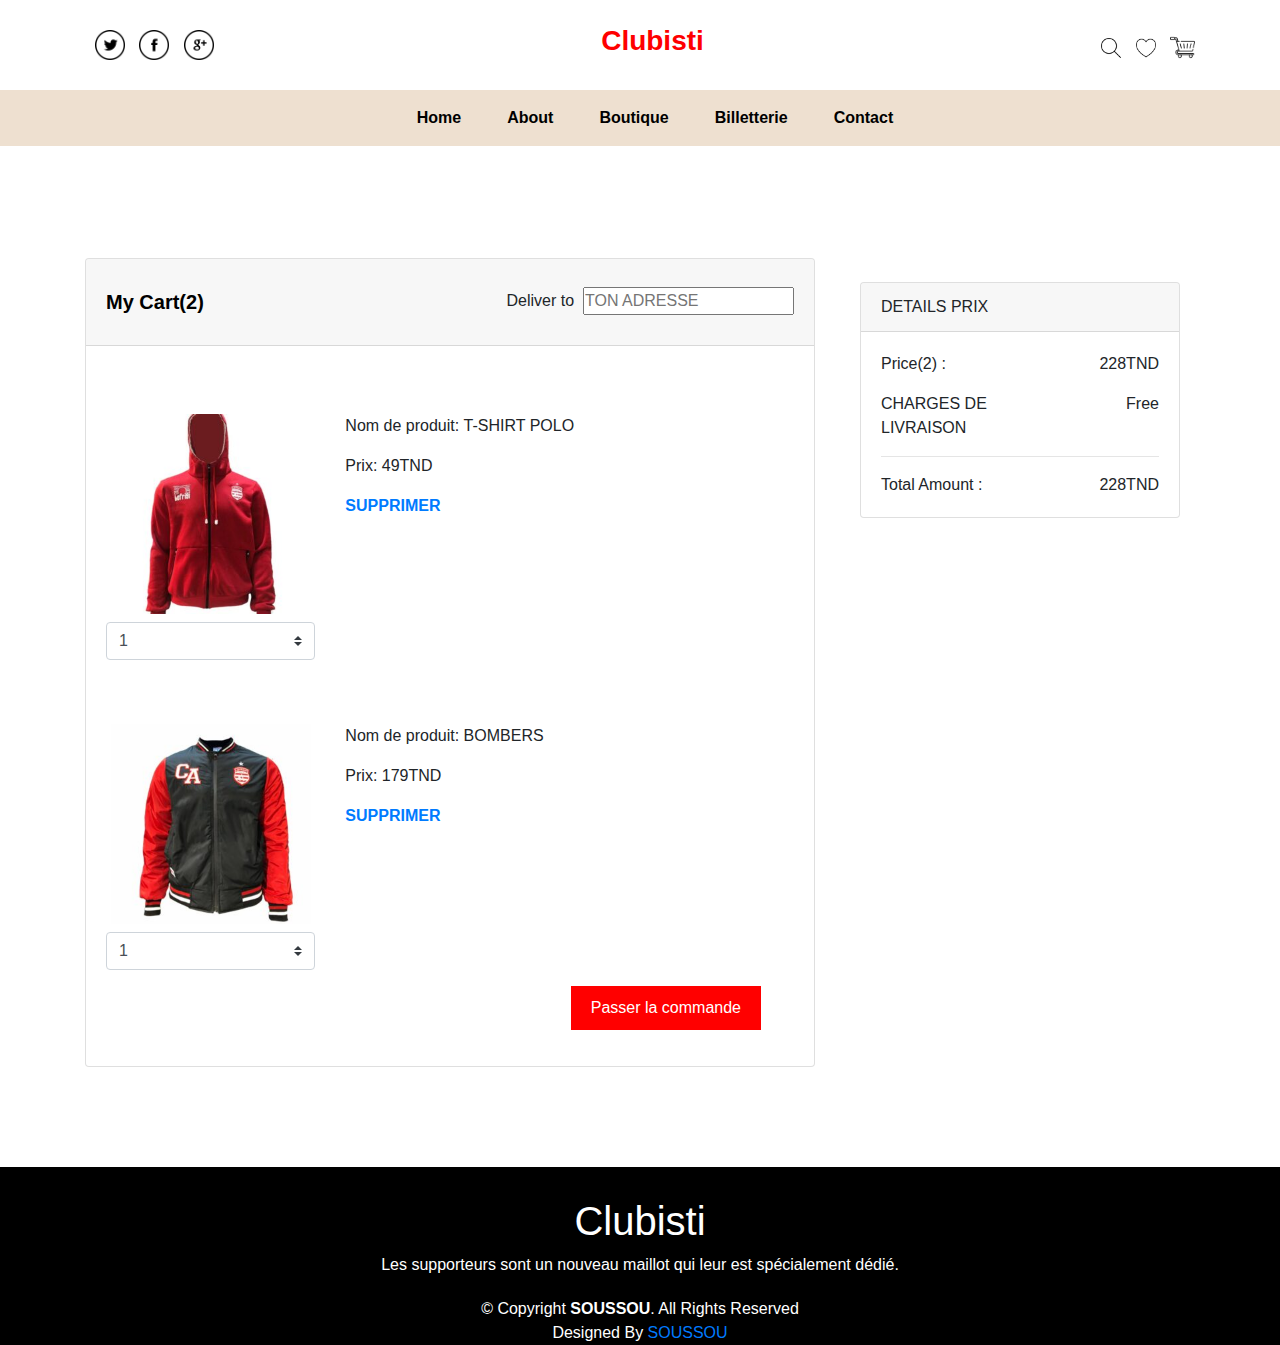
<file: cart.html>
<!DOCTYPE html>
<html lang="en">
<head>
        <meta charset="utf-8">
        <meta name="viewport" content="width=device-width, initial-scale=1">
        <title>Cart</title>
        <link rel="icon" type="image/x-icon" href="assets/image/favicon.png">
        <link rel="stylesheet" href="./assets/css/style.css">
    <!-- bootstrap link -->
    <link rel="stylesheet" href="https://cdn.jsdelivr.net/npm/bootstrap@4.0.0/dist/css/bootstrap.min.css" integrity="sha384-Gn5384xqQ1aoWXA+058RXPxPg6fy4IWvTNh0E263XmFcJlSAwiGgFAW/dAiS6JXm" crossorigin="anonymous">
    <script src="https://code.jquery.com/jquery-3.2.1.slim.min.js" integrity="sha384-KJ3o2DKtIkvYIK3UENzmM7KCkRr/rE9/Qpg6aAZGJwFDMVNA/GpGFF93hXpG5KkN" crossorigin="anonymous"></script>
    <script src="https://cdn.jsdelivr.net/npm/popper.js@1.12.9/dist/umd/popper.min.js" integrity="sha384-ApNbgh9B+Y1QKtv3Rn7W3mgPxhU9K/ScQsAP7hUibX39j7fakFPskvXusvfa0b4Q" crossorigin="anonymous"></script>
    <script src="https://cdn.jsdelivr.net/npm/bootstrap@4.0.0/dist/js/bootstrap.min.js" integrity="sha384-JZR6Spejh4U02d8jOt6vLEHfe/JQGiRRSQQxSfFWpi1MquVdAyjUar5+76PVCmYl" crossorigin="anonymous"></script>
    <link rel="stylesheet" href="https://cdnjs.cloudflare.com/ajax/libs/animate.css/4.1.1/animate.min.css">
    <!-- bootstrap link -->
    </head>
    <body>                              
      <!-- navbar top -->
      <div class="container">
        <div class="navbar-top">
            <div class="social-link">
                <i><img src="../assets//image/twitter.png" alt="" width="30px"></i>
                <i><img src="../assets//image/facebook.png" alt="" width="30px"></i>
                <i><img src="../assets//image/google-plus.png" alt="" width="30px"></i>
            </div>
            <div class="logo">
                <h3>Clubisti</h3>
            </div>
            <div class="icons">
                <i><img src="../assets//image/search.png" alt="" width="20px"></i>
                <i><img src="../assets//image/heart.png" alt="" width="20px"></i>
                <i><a href="/cart.html"><img src="../assets//image/shopping-cart.png" alt="" width="25px"></i></a>
            </div>
        </div>
    </div>
    <!-- navbar top -->
   <!-- main content -->
   
    <nav class="navbar navbar-expand-md" id="navbar-color">
        <div class="container">
            <!-- Toggler/collapsibe Button -->
            <button class="navbar-toggler" type="button" data-toggle="collapse" data-target="#collapsibleNavbar">
                <span><i><img src="../assets/image/menu.png" alt="" width="30px"></i></span>
            </button>

            <!-- Navbar links -->
            <div class="collapse navbar-collapse" id="collapsibleNavbar">
                <ul class="navbar-nav">
                    <li class="nav-item">
                        <a class="nav-link" href="index.html">Home</a>
                    </li>
                    <li class="nav-item">
                        <a class="nav-link" href="About.html">About</a>
                    </li>
                    <li class="nav-item">
                        <a class="nav-link" href="boutique.html">Boutique</a>
                    </li>
                    <li class="nav-item">
                        <a class="nav-link" href="billeterie.html">Billetterie</a>
                    <li class="nav-item">
                        <a class="nav-link" href="contact.html">Contact</a>
                    </li>
                </ul>
            </div>
        </div>
    </nav>
<!-- main content -->
     <div class="container mt-5">
        <div class="row pt-5">
          <div class="col-xl-8 col-lg-12 col-md-12 col-sm-12 col-12 mt-3">
                <div class="card">
                  <div class="card-header">
                    <div class="row pt-3 pb-3">
                      <div class="col-xl-6 col-lg-6 col-md-6 col-sm-6 col-6 ">
                        <span style="font-size:20px;font-weight:700;color:grey;color:black">My Cart(2)</span>
                      </div>
                      <div class="col-xl-6 col-lg-6 col-md-6 col-sm-6 col-12  text-right">
                        <i class="fa fa-map-marker" aria-hidden="true"></i>&nbsp;Deliver to &nbsp;<input type="text" placeholder="TON ADRESSE">
                      </div>
                    </div>
                  </div>
                  <div>
                    <div class="card-body">
                      <div class="row pb-3 ">
                        <div class="col-xl-4 col-lg-2 col-md-3 col-sm-3 col-12 pt-5 text-center">
                          <img src="assets/image/produits/P1.jpg" height="200px">
                        <div class="text-left">
                            <select name="Qunatity" class="custom-select mt-2 first">
                              <option selected>1</option>
                              <option value="2">2</option>
                              <option value="3">3</option>
                              <option value="4">4</option>
                              <option value="5">5</option>
                              <option value="6">6</option>
                              <option value="7">7</option>
                              <option value="8">8</option>
                              <option value="9">9</option>
                              <option value="10">10</option>
                            </select>
                          </div>
                        </div>
                        <div class="col-xl-8 col-lg-10 col-md-8 col-sm-8 col-12 pt-5">
                          <p>Nom de produit:&nbsp;T-SHIRT POLO</p>    
                          <p>Prix:&nbsp;49TND</p>
                          <p><a href="#/" style="font-weight:700">SUPPRIMER</a></p>
                        </div>
                      </div>
                      <div class="row pb-3">
                        <div class="col-xl-4  col-lg-2 col-md-3 col-sm-4 col-12 pt-5 text-center">
                          <img src="assets/image/produits/P2.jpg" height="200px">
                          <div class="text-left">
                          <select name="Qunatity" class="custom-select mt-2 second">
                            <option selected>1</option>
                            <option value="2">2</option>
                            <option value="3">3</option>
                            <option value="4">4</option>
                            <option value="5">5</option>
                            <option value="6">6</option>
                            <option value="7">7</option>
                            <option value="8">8</option>
                            <option value="9">9</option>
                            <option value="10">10</option>
                          </select>
                        </div>
                        </div>
                        <div class="col-xl-8 col-lg-10 col-md-8 col-sm-8 col-12 pt-5 pt-5">
                          <p>Nom de produit:&nbsp;BOMBERS</p>    
                          <p>Prix:&nbsp;179TND</p>
                          <p><a href="#/" style="font-weight:700">SUPPRIMER</a></p>
                        </div>
                      </div>
                      
                      <div class="row">
                        <div class="col pr-5 text-right">
                          <button class="custom-button">Passer la commande
                          </button>                          </a></button></p>
                        </div>
                      </div>
                    </div>
                  </div>
              </div>
          </div>
          <div class="col-xl-4 col-lg-12 col-md-12 col-sm-12 col-12 mt-3 pt-4">
            <div class="container">
              <div class="card">
                <div class="card-header">DETAILS PRIX</div>
                <div class="card-body">
                  <div class="row">
                    <div class="col text-left">
                      Price(2) :
                    </div>
                    <div class="col text-right">
                      228TND
                    </div>
                  </div>
                    <div class="row pt-3">
                      <div class="col-7 text-left ">
                        CHARGES DE LIVRAISON
                      </div>
                      <div class="col text-right">
                        Free
                      </div>
                    </div>
                  <hr>
                  <div class="row">
                    <div class="col text-left">
                      Total Amount :
                    </div>
                    <div class="col text-right">
                      228TND
                    </div>
                  </div>
                </div> 
              </div>
            </div>
          </div>
      </div>

  </div>
 <!-- footer -->
 <footer id="footer">
  <h1 class="text-center">Clubisti</h1>
  <p class="text-center">Les supporteurs sont un nouveau maillot qui leur est spécialement dédié.</p>
  <div class="icons text-center">
      <i class="bx bxl-twitter"></i>
      <i class="bx bxl-facebook"></i>
      <i class="bx bxl-google"></i>
      <i class="bx bxl-skype"></i>
      <i class="bx bxl-instagram"></i>
  </div>
  <div class="copyright text-center">
      &copy; Copyright <strong><span>SOUSSOU</span></strong>. All Rights Reserved
  </div>
  <div class="credite text-center">
      Designed By <a href="#">SOUSSOU</a>
  </div>
</footer>
<!-- footer -->
     
    <script>
        AOS.init({
          once:true,
          duration:1000,
        });
      </script>
    </body>
</html>
</file>
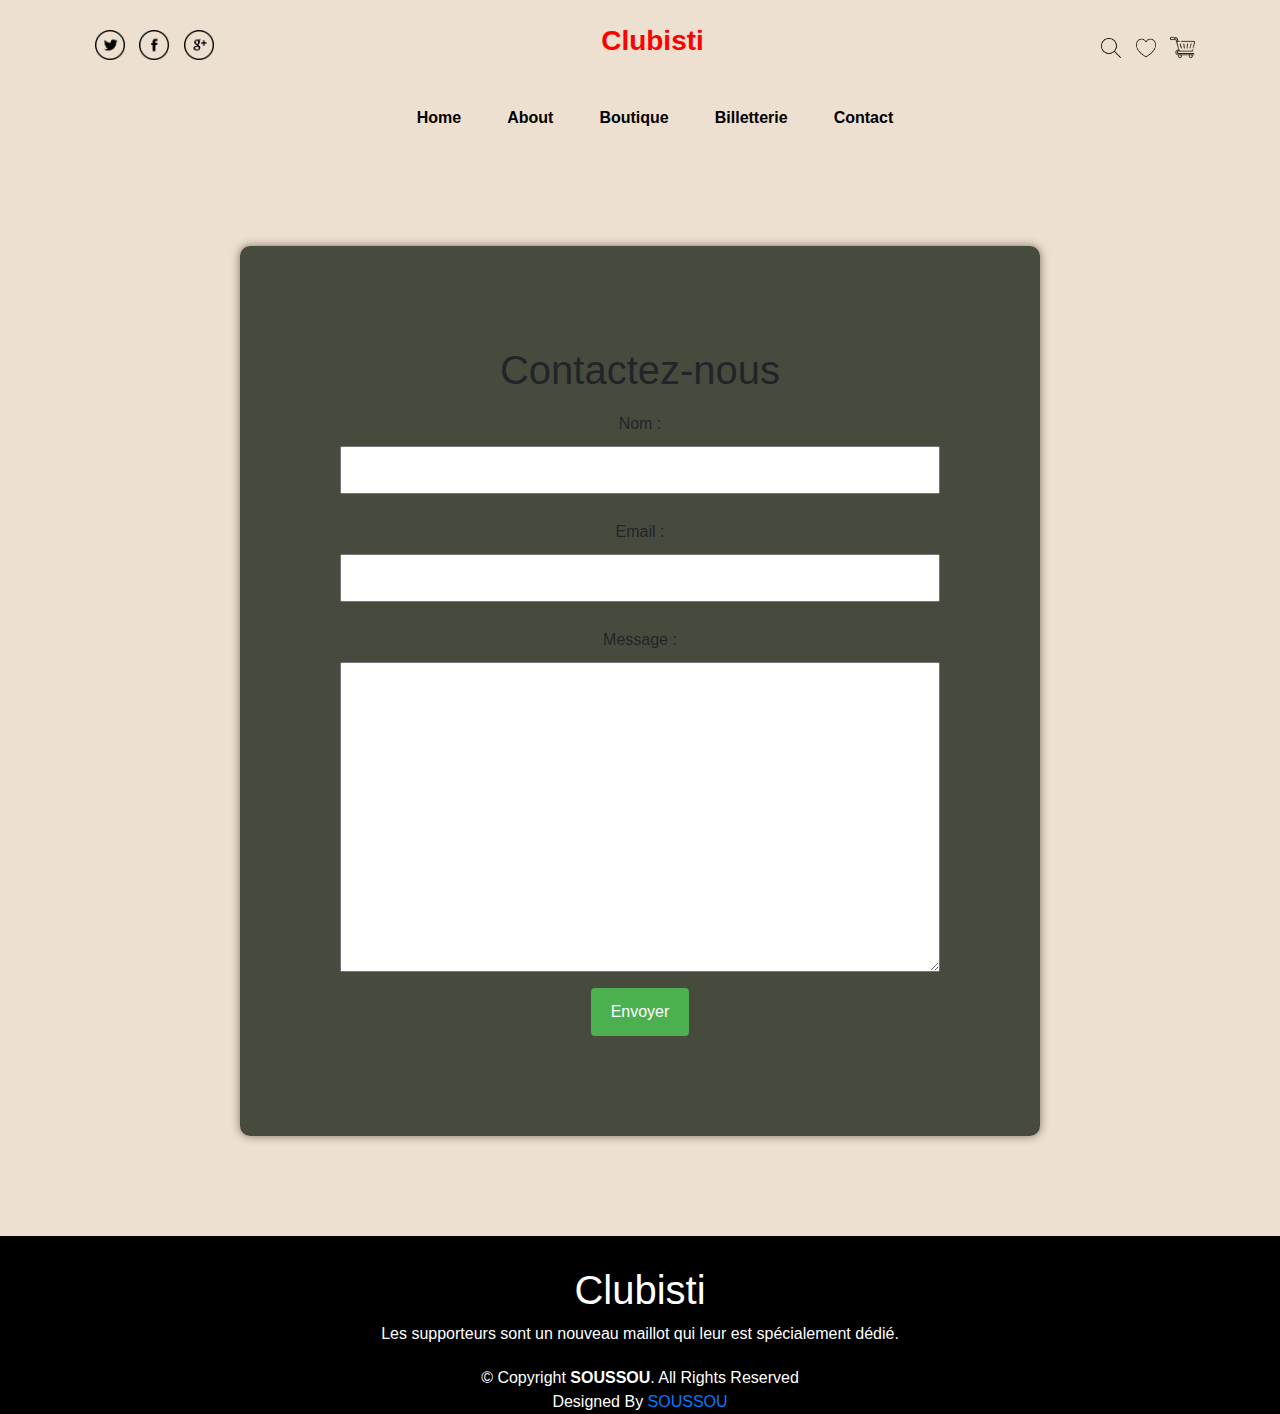
<file: contact.html>
<!DOCTYPE html>
<html lang="en">
<head>
    <meta charset="UTF-8">
    <meta name="viewport" content="width=device-width, initial-scale=1.0">
    <title>Contact</title>
    <link rel="icon" type="image/x-icon" href="assets/image/favicon.png">
    <link rel="stylesheet" href="./assets/css/style.css">
    <!-- bootstrap link -->
    <link rel="stylesheet" href="https://cdn.jsdelivr.net/npm/bootstrap@4.0.0/dist/css/bootstrap.min.css" integrity="sha384-Gn5384xqQ1aoWXA+058RXPxPg6fy4IWvTNh0E263XmFcJlSAwiGgFAW/dAiS6JXm" crossorigin="anonymous">
    <script src="https://code.jquery.com/jquery-3.2.1.slim.min.js" integrity="sha384-KJ3o2DKtIkvYIK3UENzmM7KCkRr/rE9/Qpg6aAZGJwFDMVNA/GpGFF93hXpG5KkN" crossorigin="anonymous"></script>
    <script src="https://cdn.jsdelivr.net/npm/popper.js@1.12.9/dist/umd/popper.min.js" integrity="sha384-ApNbgh9B+Y1QKtv3Rn7W3mgPxhU9K/ScQsAP7hUibX39j7fakFPskvXusvfa0b4Q" crossorigin="anonymous"></script>
    <script src="https://cdn.jsdelivr.net/npm/bootstrap@4.0.0/dist/js/bootstrap.min.js" integrity="sha384-JZR6Spejh4U02d8jOt6vLEHfe/JQGiRRSQQxSfFWpi1MquVdAyjUar5+76PVCmYl" crossorigin="anonymous"></script>
    <link rel="stylesheet" href="https://cdnjs.cloudflare.com/ajax/libs/animate.css/4.1.1/animate.min.css">
    <style>
        body {

            font-family: 'Arial', sans-serif;
            background-size: cover;
            background-position: center;
            background-color: rgba(238,224,208);
        }

        .contact-container {
            max-width: 800px;
            margin: 100px auto;
            padding: 100px;
            background-color: rgba(0, 11, 0, 0.7); /* Fond semi-transparent pour améliorer la lisibilité */
            border-radius: 10px;
            box-shadow: 0 0 10px rgba(0, 0, 0, 0.5);
        }

        h1 {
            text-align: center;
        }

        form {
            display: flex;
            flex-direction: column;
            align-items: center;
        }

        label {
            margin: 10px 0;
        }

        input, textarea {
            width: 100%;
            padding: 10px;
            margin-bottom: 16px;
            box-sizing: border-box;
        }

        button {
            background-color: #4CAF50;
            color: white;
            padding: 12px 20px;
            border: none;
            border-radius: 4px;
            cursor: pointer;
        }

        button:hover {
            background-color: #45a049;
        }
    </style>
</head>
<body>
<!-- navbar top -->
<div class="container">
    <div class="navbar-top">
        <div class="social-link">
            <i><img src="./assets/image/twitter.png" alt="" width="30px"></i>
            <i><img src="./assets/image/facebook.png" alt="" width="30px"></i>
            <i><img src="./assets/image/google-plus.png" alt="" width="30px"></i>
        </div>
        <div class="logo">
            <h3>Clubisti</h3>
        </div>
        <div class="icons">
            <i><img src="./assets/image/search.png" alt="" width="20px"></i>
            <i><img src="./assets/image/heart.png" alt="" width="20px"></i>
            <i><a href="cart.html"><img src="./assets//image/shopping-cart.png" alt="" width="25px"></a></i>
        </div>
    </div>
</div>
<!-- navbar top -->

<!-- main content -->
<div>
    <nav class="navbar navbar-expand-md" id="navbar-color">
        <div class="container">
            <!-- Toggler/collapsibe Button -->
            <button class="navbar-toggler" type="button" data-toggle="collapse" data-target="#collapsibleNavbar">
                <span><i><img src="./assets/image/menu.png" alt="" width="30px"></i></span>
            </button>

            <!-- Navbar links -->
            <div class="collapse navbar-collapse" id="collapsibleNavbar">
                <ul class="navbar-nav">
                    <li class="nav-item">
                        <a class="nav-link" href="index.html">Home</a>
                    </li>
                    <li class="nav-item">
                        <a class="nav-link" href="About.html">About</a>
                    </li>
                    <li class="nav-item">
                        <a class="nav-link" href="boutique.html">Boutique</a>
                    </li>
                    <li class="nav-item">
                        <a class="nav-link" href="billeterie.html">Billetterie</a>
                    <li class="nav-item">
                        <a class="nav-link" href="#">Contact</a>
                    </li>
                </ul>
            </div>
        </div>
    </nav>
</div>

<div class="contact-container">
    <h1>Contactez-nous</h1>

    <form action="/submit_contact_form" method="post">
        <label for="name">Nom :</label>
        <input type="text" id="name" name="name" required>

        <label for="email">Email :</label>
        <input type="email" id="email" name="email" required>

        <label for="message">Message :</label>
        <textarea id="message" name="message" rows="12" required></textarea>

        <button type="submit">Envoyer</button>
    </form>
</div>
<!-- footer -->
<footer id="footer">
    <h1 class="text-center">Clubisti</h1>
    <p class="text-center">Les supporteurs sont un nouveau maillot qui leur est spécialement dédié.</p>
    <div class="icons text-center">
        <i class="bx bxl-twitter"></i>
        <i class="bx bxl-facebook"></i>
        <i class="bx bxl-google"></i>
        <i class="bx bxl-skype"></i>
        <i class="bx bxl-instagram"></i>
    </div>
    <div class="copyright text-center">
        &copy; Copyright <strong><span>SOUSSOU</span></strong>. All Rights Reserved
    </div>
    <div class="credite text-center">
        Designed By <a href="#">SOUSSOU</a>
    </div>
</footer>

</body>
</html>
</file>
<file: assets/css/style.css>
*{
    margin: 0;
    padding: 0;
}
/* navbar top */
.navbar-top{
    width: 100%;
    height: 10vh;
    display: flex;
    align-items: center;
    text-align: center;
    justify-content: space-between;
}
.social-link i img{
    margin-left: 10px;
    transition: 0.5s ease;
    cursor: pointer;
}
.social-link i img:hover{
    background-color: rgba(238,224,208);
    border-radius: 50px;
}
@media screen and (max-width:420px){
    .social-link i img{
        width: 20px;
    }
}
.logo h3{
    font-weight: bold;
    color:red;
}
@media screen and (max-width:420px){
    .logo h3{
        font-size: 20px;
    }
}
.icons i img{
    margin-left: 10px;
    cursor: pointer;
}
@media screen and (max-width:420px){
    .icons i img{
        width: 20px;
    }
}
/* navbar top */
/* main content */
.main-content {
    width: 100%;
    height: 90vh;
    background-size: cover;
    background-position: 50% 50%;
    animation: slideshow 7s infinite alternate;
}

@keyframes slideshow {
   100% { background-image: url(../image/ccc.jpg); }
    0% { background-image: url(../image/DERBI.webp); }
}
.boutique-main-content {
    position: relative;
    width: 100%;
    height: 35vh;
    background-color: #e30713;
    background-position: 70%;
    border-radius: 0 0 30% 30%;   
}
.cover-boutique {
    height: 25vh;
    background-image:url(../image/COUVE-BOUTIQUE_S_W.jpg); 
    border-radius: 0 0 30% 30%;
    background-size: cover;  
   
}

/* navbar */
#navbar-color{
    background-color: rgba(238,224,208);
}
.navbar-nav{
    margin: auto;
}
.nav-link{
    margin-left: 30px;
    font-weight: bold;
    color: black;
    transition: 0.5s ease;
    cursor: pointer;
}
.nav-link:hover{
    color: red;
}
/* navbar */

/* content */
.content{
    margin-top: 150px;
    margin-left: 60px;
}
.content h1{
    font-size: 50px;
    color: white;
}
.content p{
    font-size: 25px;
    color: white;
}
#btn1 button{
    width: 150px;
    height: 32px;
    background: transparent;
    border: 1px solid black;
    letter-spacing: 3px;
    font-weight: bold;
    transition: 0.5s ease;
    cursor: pointer;
}
#btn1 button:hover{
    background-color: red;
}
@media screen and (max-width:420px){
    .content h1{
        font-size: 30px;
    }
}
/* content */

/* main content */

.card {
    position: relative;
    overflow: hidden;
}
.card>img {
    max-height: 11x;
    size: 45px;
}
.card>img:hover {
    transform: scale(1.15) rotate(3deg);
    transition: transform 0.3s ease;
    border: none;
}

.left-line,
.right-line {
    position: absolute;
    height: 1px;
    width: 40%;
    background-color: rgba(0,0,0,.125);
}
@media screen and (max-width:800px){
    .left-line,
.right-line {
    width: 32%;
}
}

.left-line {
    top: 50%;
    left: 0;
}

.right-line {
    top: 50%;
    right: 0;
}

.custom-button-container {
    margin-top: 20px;
    display: flex;
    justify-content: center;
  }
.custom-button {
    background-color: red;
    color: white;
    border: none;
    padding: 10px 20px;
    cursor: pointer;
    transition: all 0.3s ease;
  }
  
  .custom-button:hover {
   transform: translateY(-10%);
transition: all 0.3s ease;

  }
  
  .custom-button:hover::after {
    content: '\2192'; 
    margin-left: 5px; 
  }

/* tickets card */
  
  
/* card1 */
#btn2 button{
    width: 100px;
    height: 30px;
    background: transparent;
    border: 1px solid black;
    transition: 0.5s ease;
    cursor: pointer;
}
#btn2 button:hover{
    background-color: rgba(238,224,208);
}
/* card1 */

/* card2 */
#tpc{
    box-shadow: 0 0 5px black;
    transition: 0.5s ease;
    cursor: pointer;
}
#tpc:hover{
    transform: translateY(-10px);
}
/* card2 */

/* card3 */
#c p{
    font-weight: bold;
}
#btn3{
    text-align: center;
}
#btn3 button{
    width: 150px;
    height: 30px;
    background: transparent;
    border: 1px solid black;
    transition: 0.5s ease;
    cursor: pointer;
}
#btn3 button:hover{
    background-color: rgba(238,224,208);
}
@media screen and (max-width:895px){
    #btn3 button{
        width: 100px;
    }
}
/* card3 */
#btn4 button{
    width: 150px;
    height: 30px;
    background: transparent;
    border: 1px solid black;
    transition: 0.5s ease;
    cursor: pointer;
}
#btn4 button:hover{
    background-color: rgba(238,224,208);
}

.About-section{
    display: flex;
    justify-content: center;
    align-items: center;
    }
.bd-placeholder-img.card-img-top{
    width:100%;
    height:225px;
}


/* footer */
#footer{
    width: 100%;
    background-color: black;
    margin-top: 100px;
}
#footer h1{
    color: white;
    padding-top: 30px;
}
#footer p{
    color: white;
}
.icons i{
    color: rgba(238,224,208);
    font-size: 30px;
    cursor: pointer;
}
.copyright{
    color: white;
    margin-top: 20px;
}
.credite{
    color: white;
}
/* footer */
</file>
<file: assets/css/billeterie.css>
.billeterie-container {
    width: 100%;
    display: flex;
    justify-content: center;
    align-items: center;
    flex-wrap: wrap;
}

.item-container {
    position: relative;
    margin: 24px;
    width: 320px;
    height: 570px;
    overflow: hidden;
    background-color: #fff;
    box-shadow: 0 0 30px 5px rgba(0, 0, 0, 0.15);
    cursor: pointer;
}

.img-container,
.body-container {
    position: absolute;
    top: 0;
    left: 0;
    width: 100%;
    height: 100%;
}

.img-container img {
    width: 100%;
    height: 70%;
    
}

.body-container {
    position: relative;
}

.overlay {
    position: relative;
    width: 100%;
    height: 400px;
    background-color: rgba(24, 83, 122, 0.6);
    opacity: 0;
    transition: height linear 0.4s, opacity linear 0.2s;
}

.item-container:hover .overlay {
    opacity: 1;
    height: 150px;
}

.event-info {
    background-color: #fff;
    display: flex;
    flex-direction: column;
    justify-content: center;
    align-items: center;
    padding: 8px;
}

.title,
.price {
    color: #e30713;
    font-size: 1.5em;
    font-weight: bold;
    letter-spacing: 1px;
    margin: 12px;
}

.info {
    letter-spacing: 0.5px;
    margin-bottom: 6px;
}

.separator {
    width: 20%;
    height: 6px;
    background-color: #e30713;
    margin-bottom: 16px;
}

.additional-info {
    border-top: 1px solid #bbb;
    margin-top: 12px;
    padding: 28px;
    padding-bottom: 0;
}

.additional-info .info {
    font-size: 0.9em;
    margin-bottom: 20px;
    text-align: center;
}

.action {
    color: #fff;
    border: 3px solid #fff;
    background-color: transparent;
    position: absolute;
    top: -100px;
    left: 50%;
    transform: translateX(-50%);
    width: 60%;
    outline: none;
    cursor: pointer;
    padding: 12px;
    text-transform: uppercase;
    font-size: 1.3em;
    font-weight: bold;
    letter-spacing: 2px;
    transition: background-color 0.4s, top 0.4s;
}

.item-container:hover .action {
    top: 50px;
}

.action:hover {
    background-color: rgba(255, 255, 255, 0.2);
}
</file>
